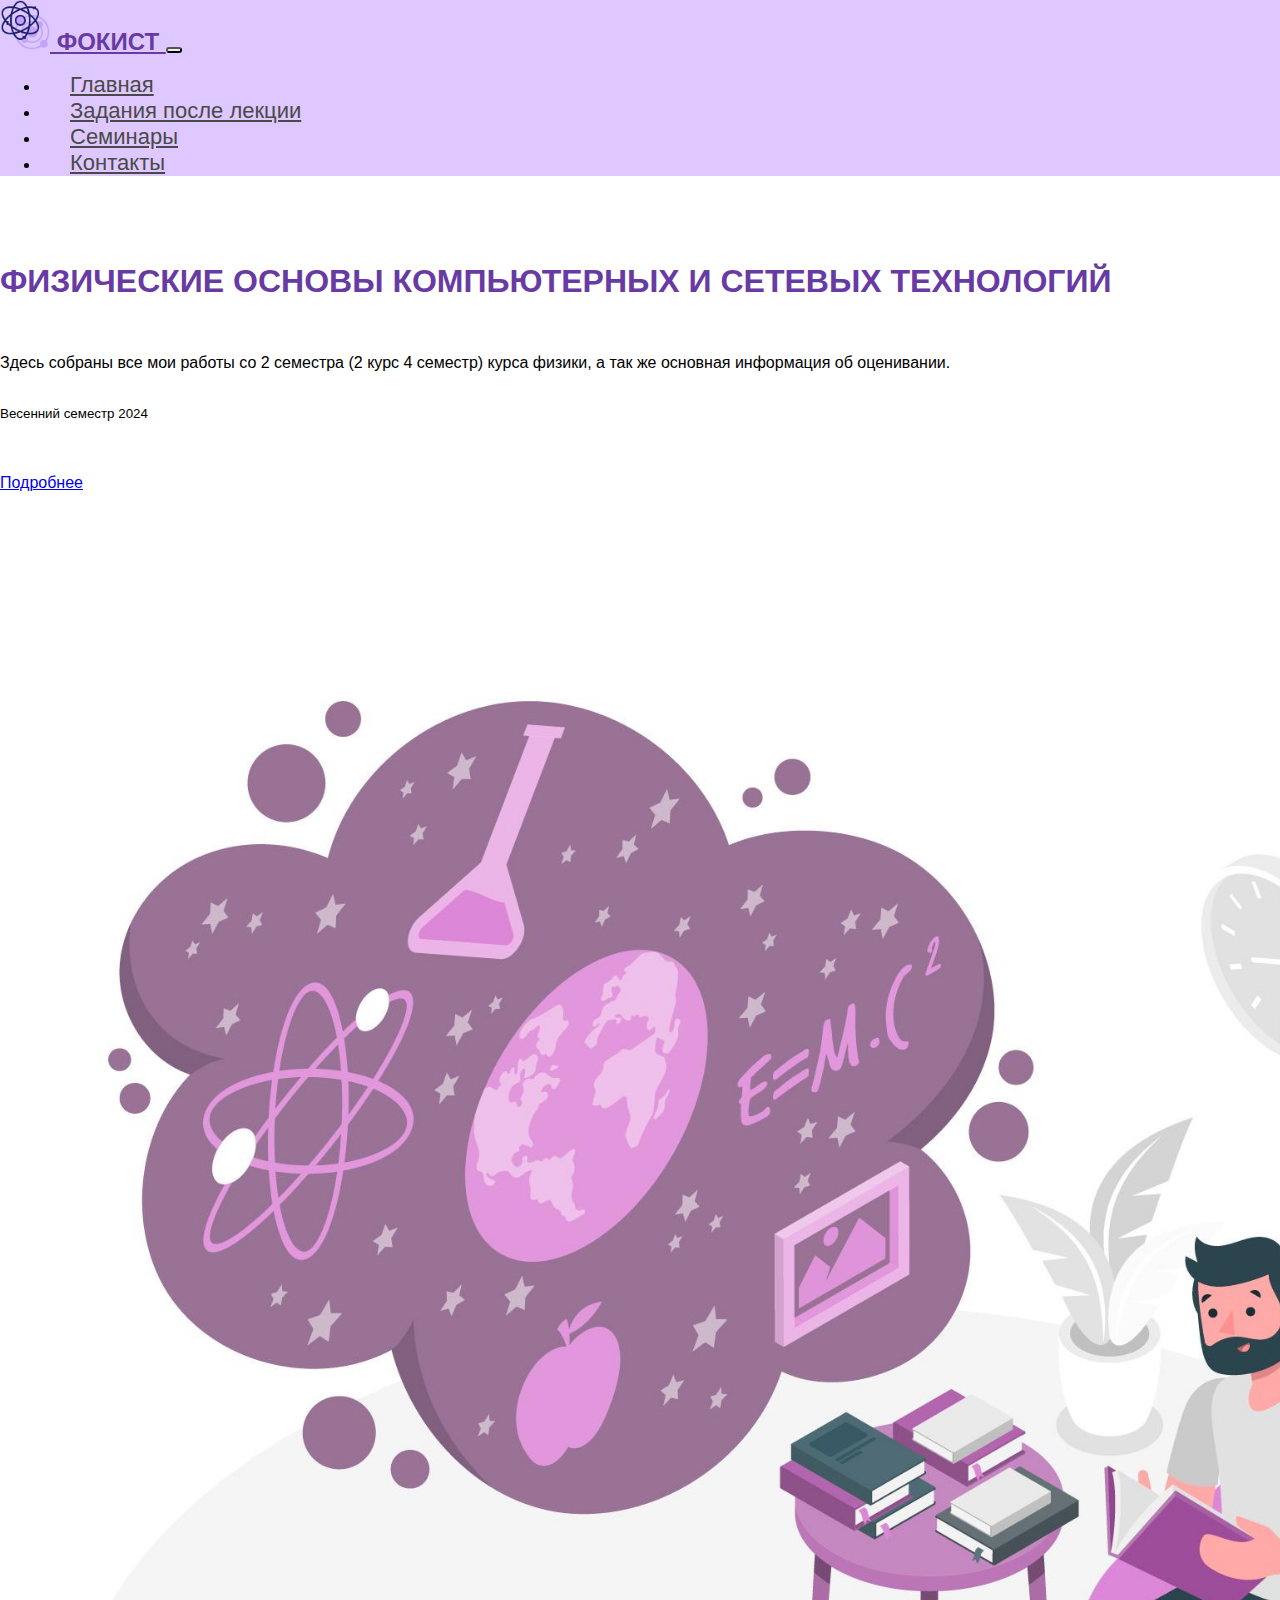
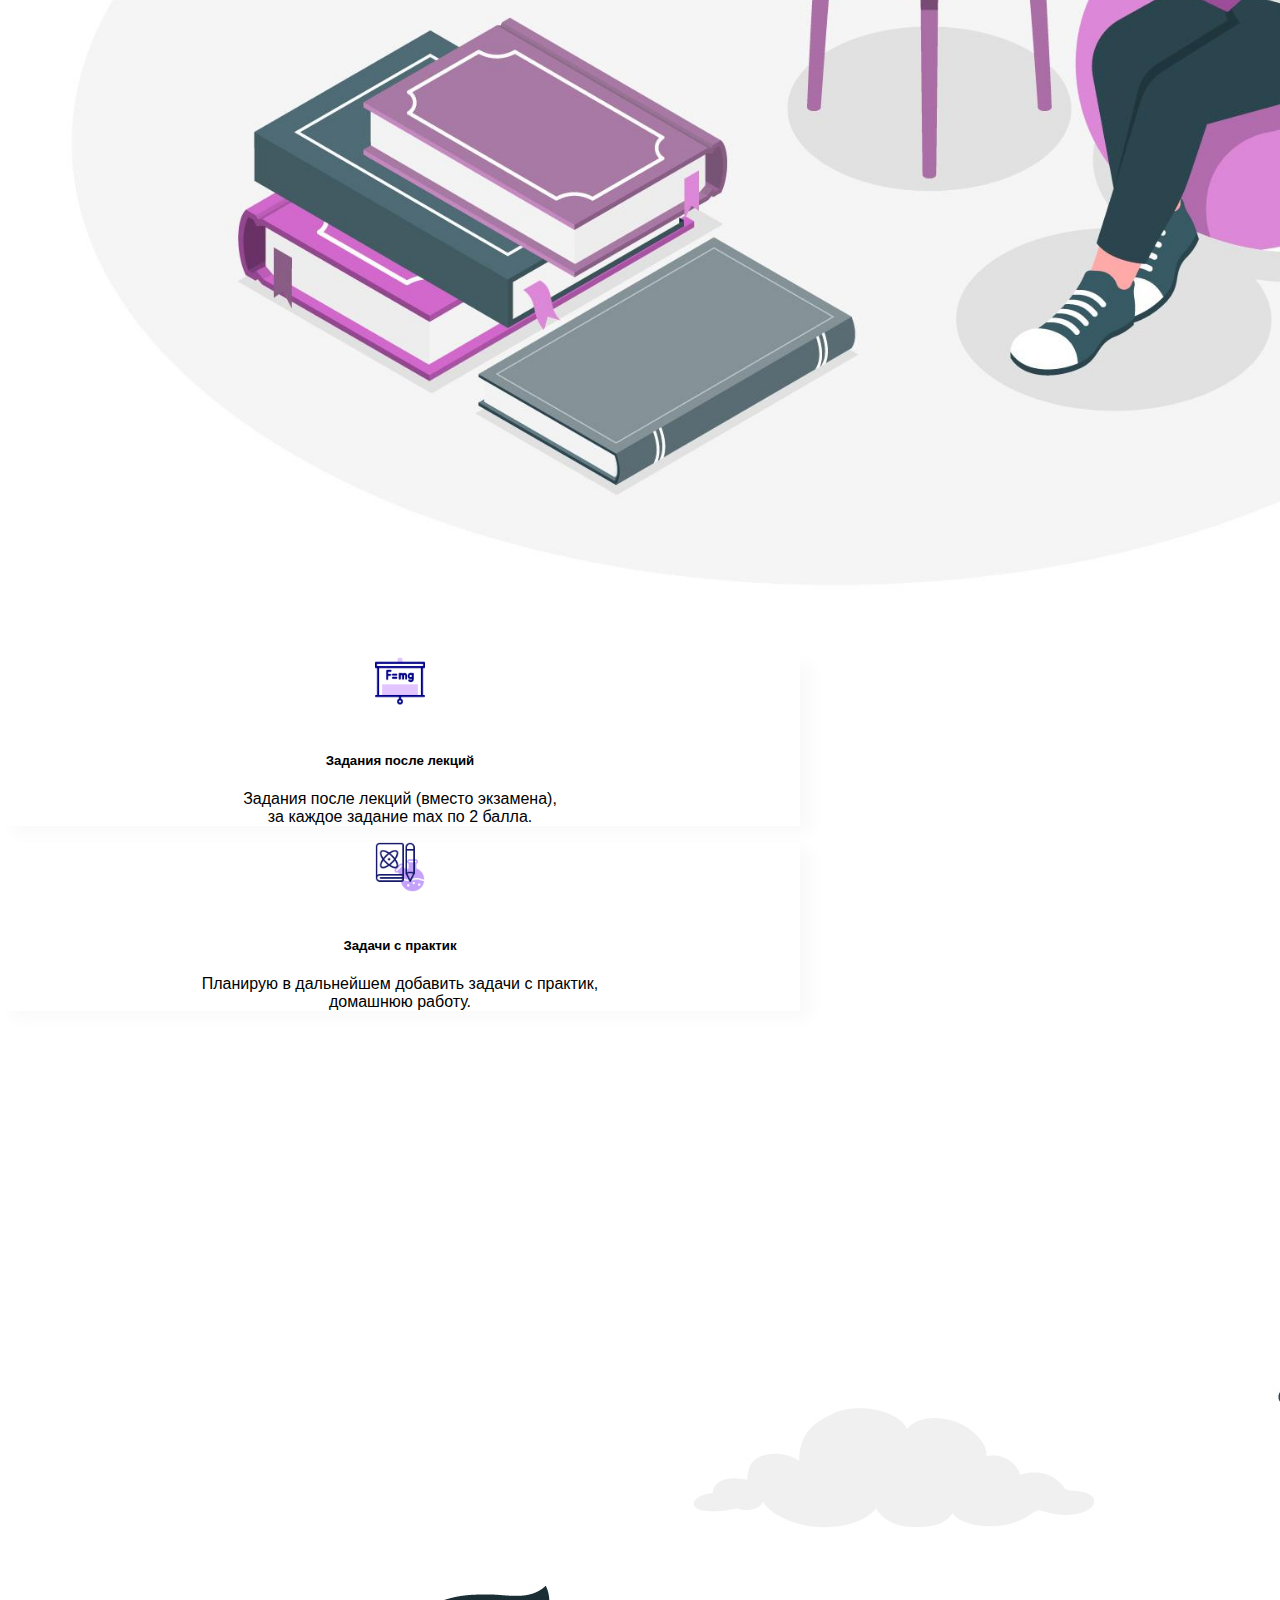
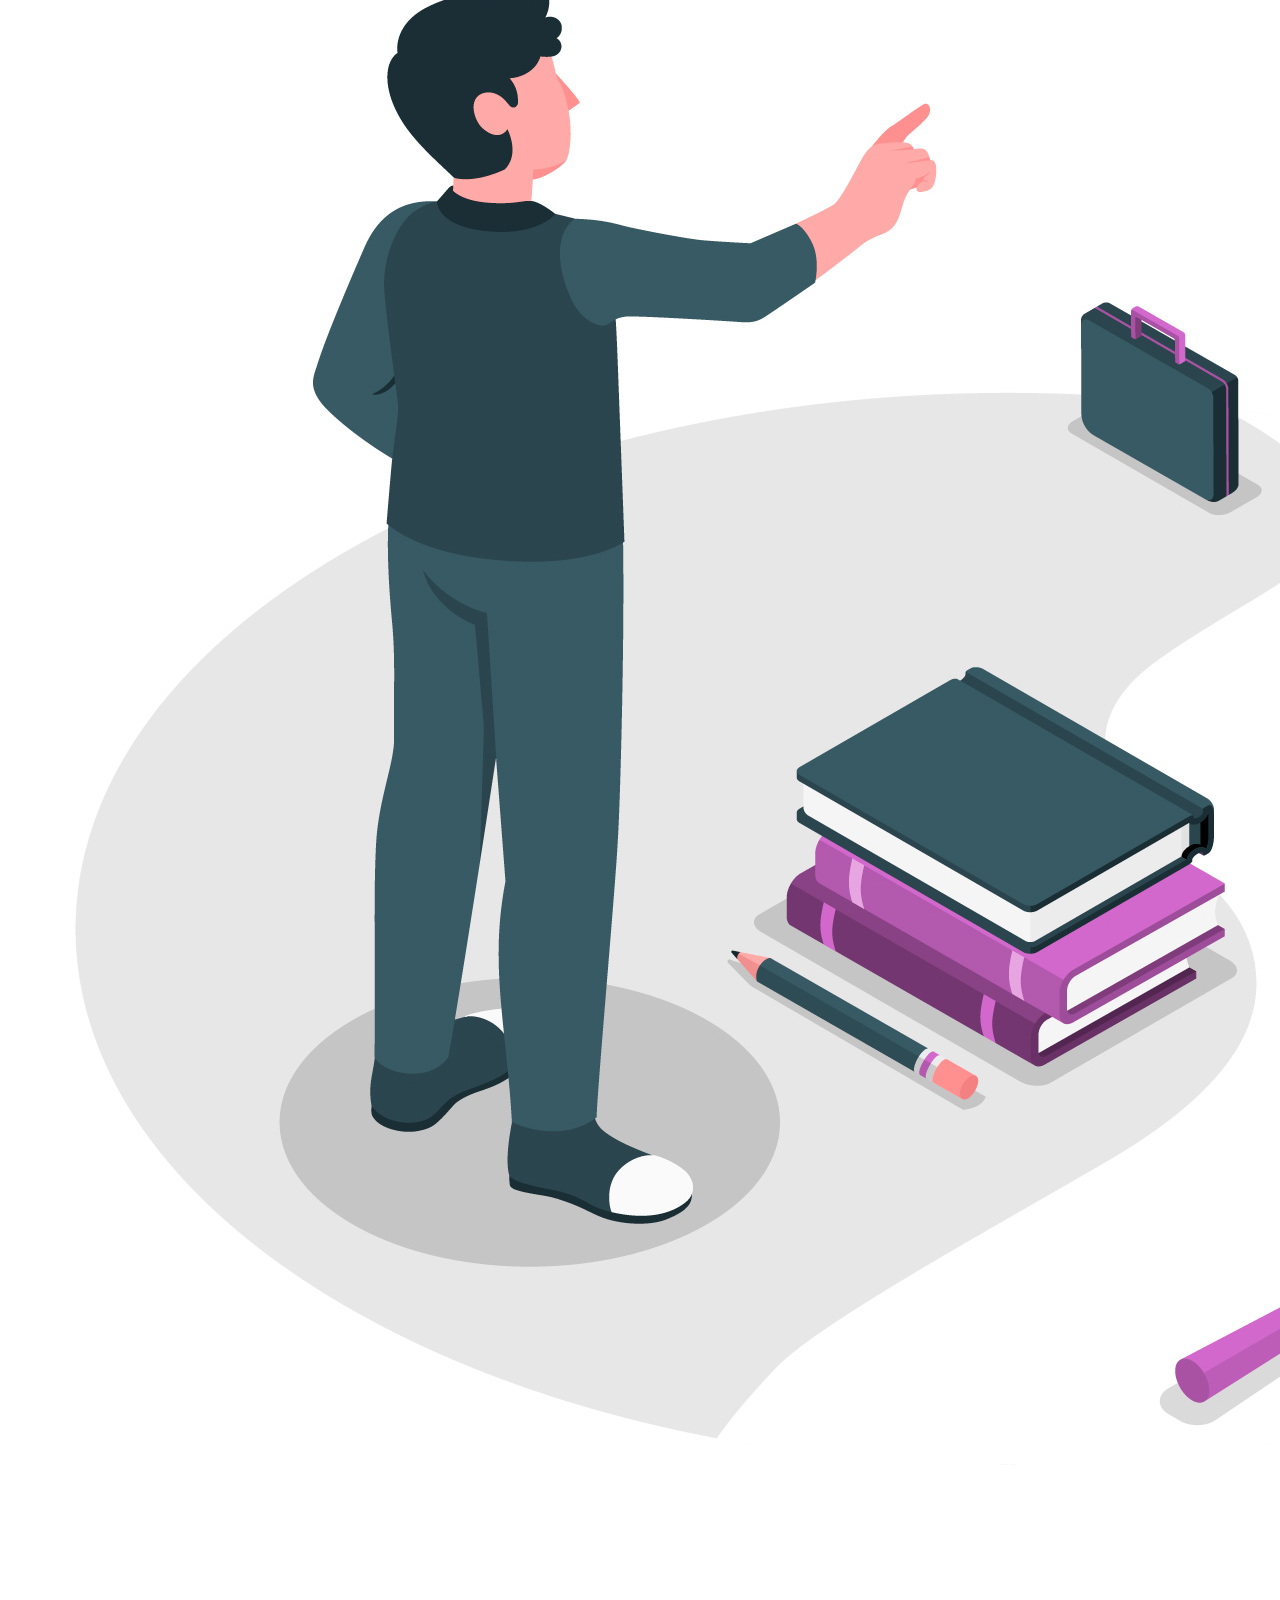
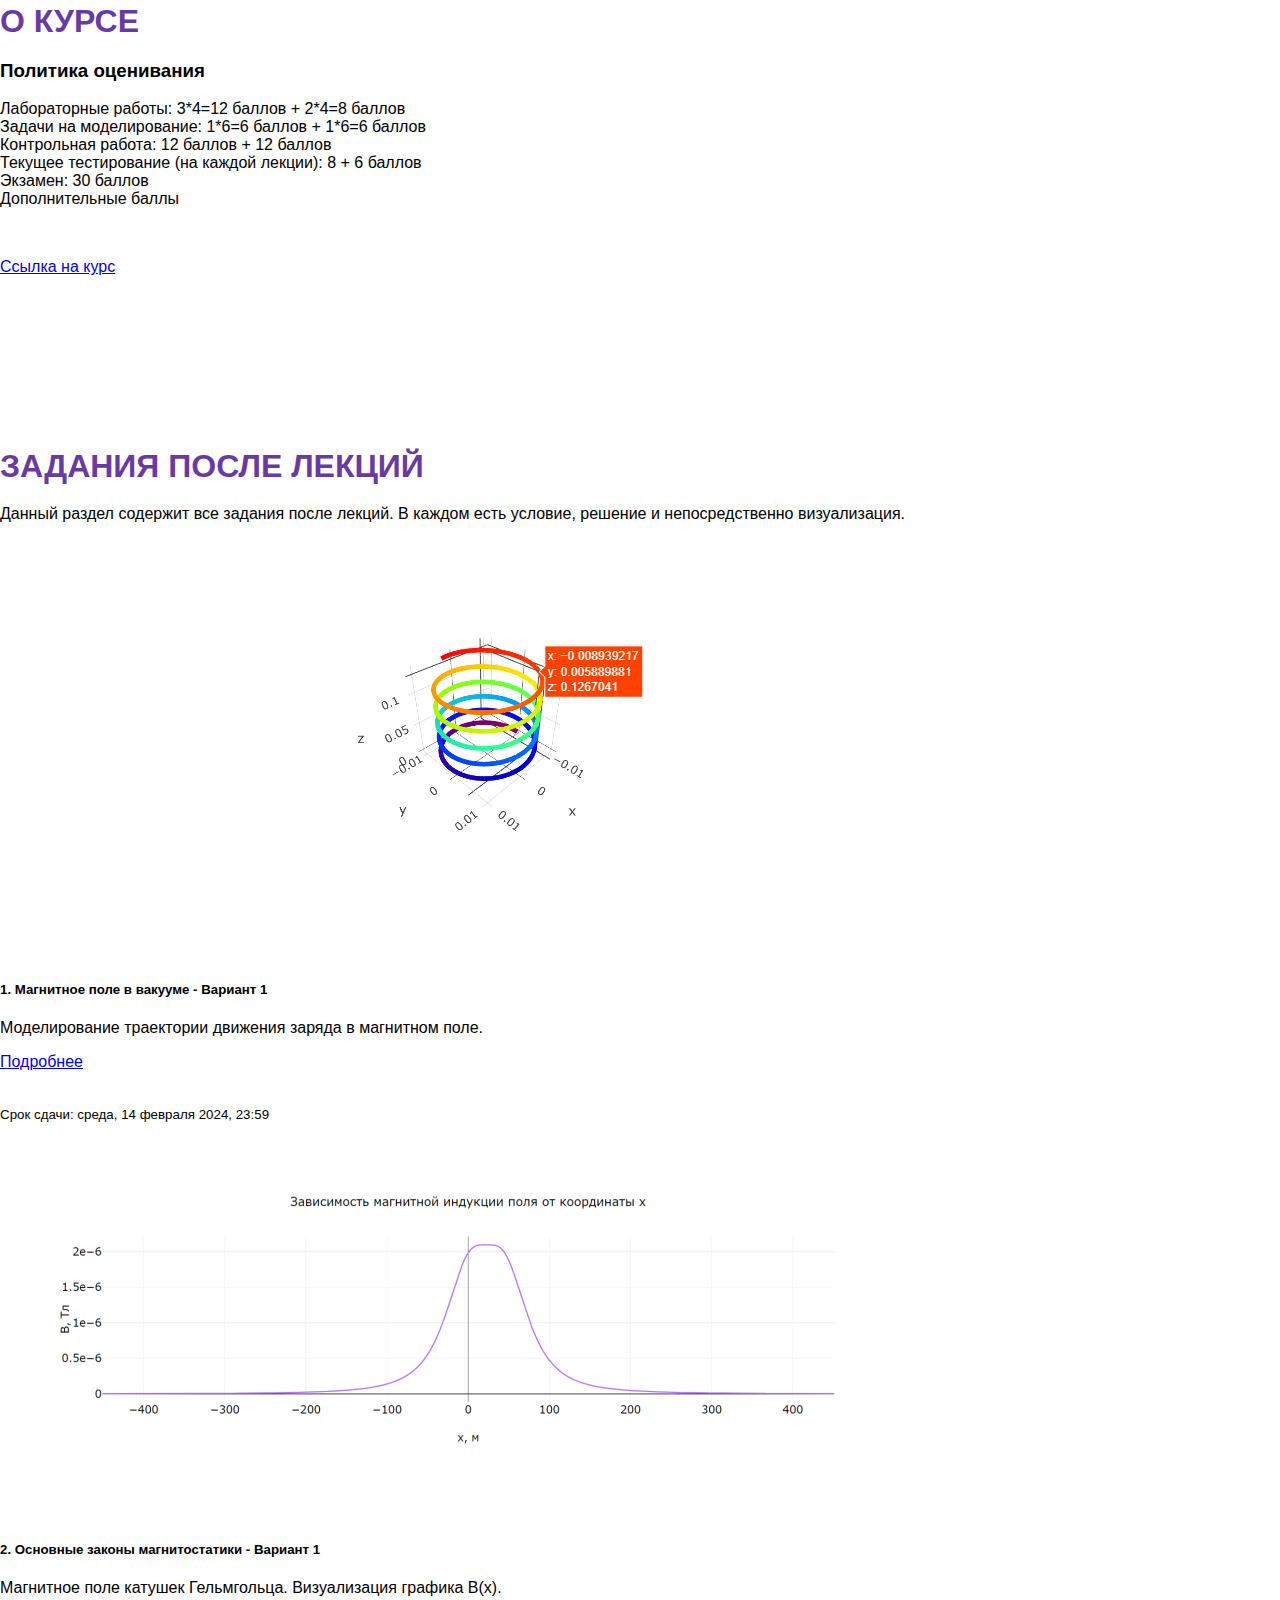
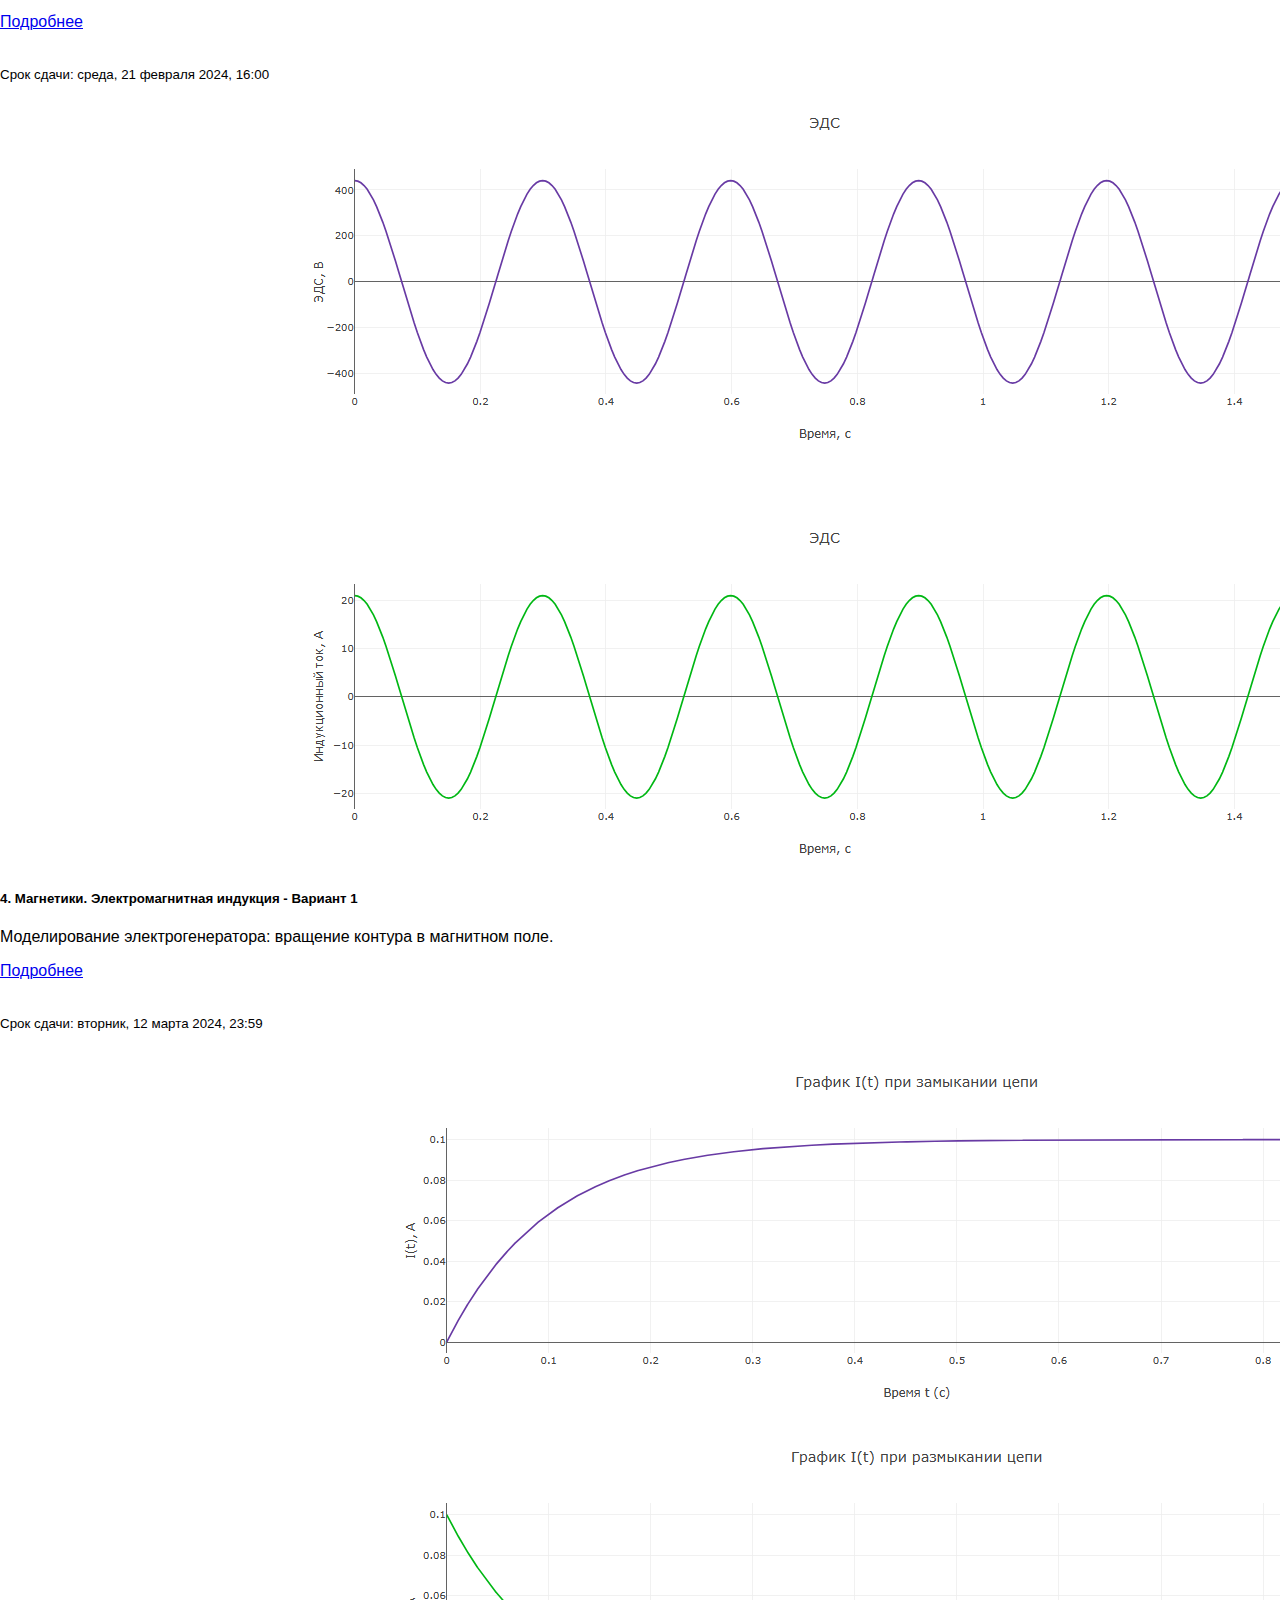
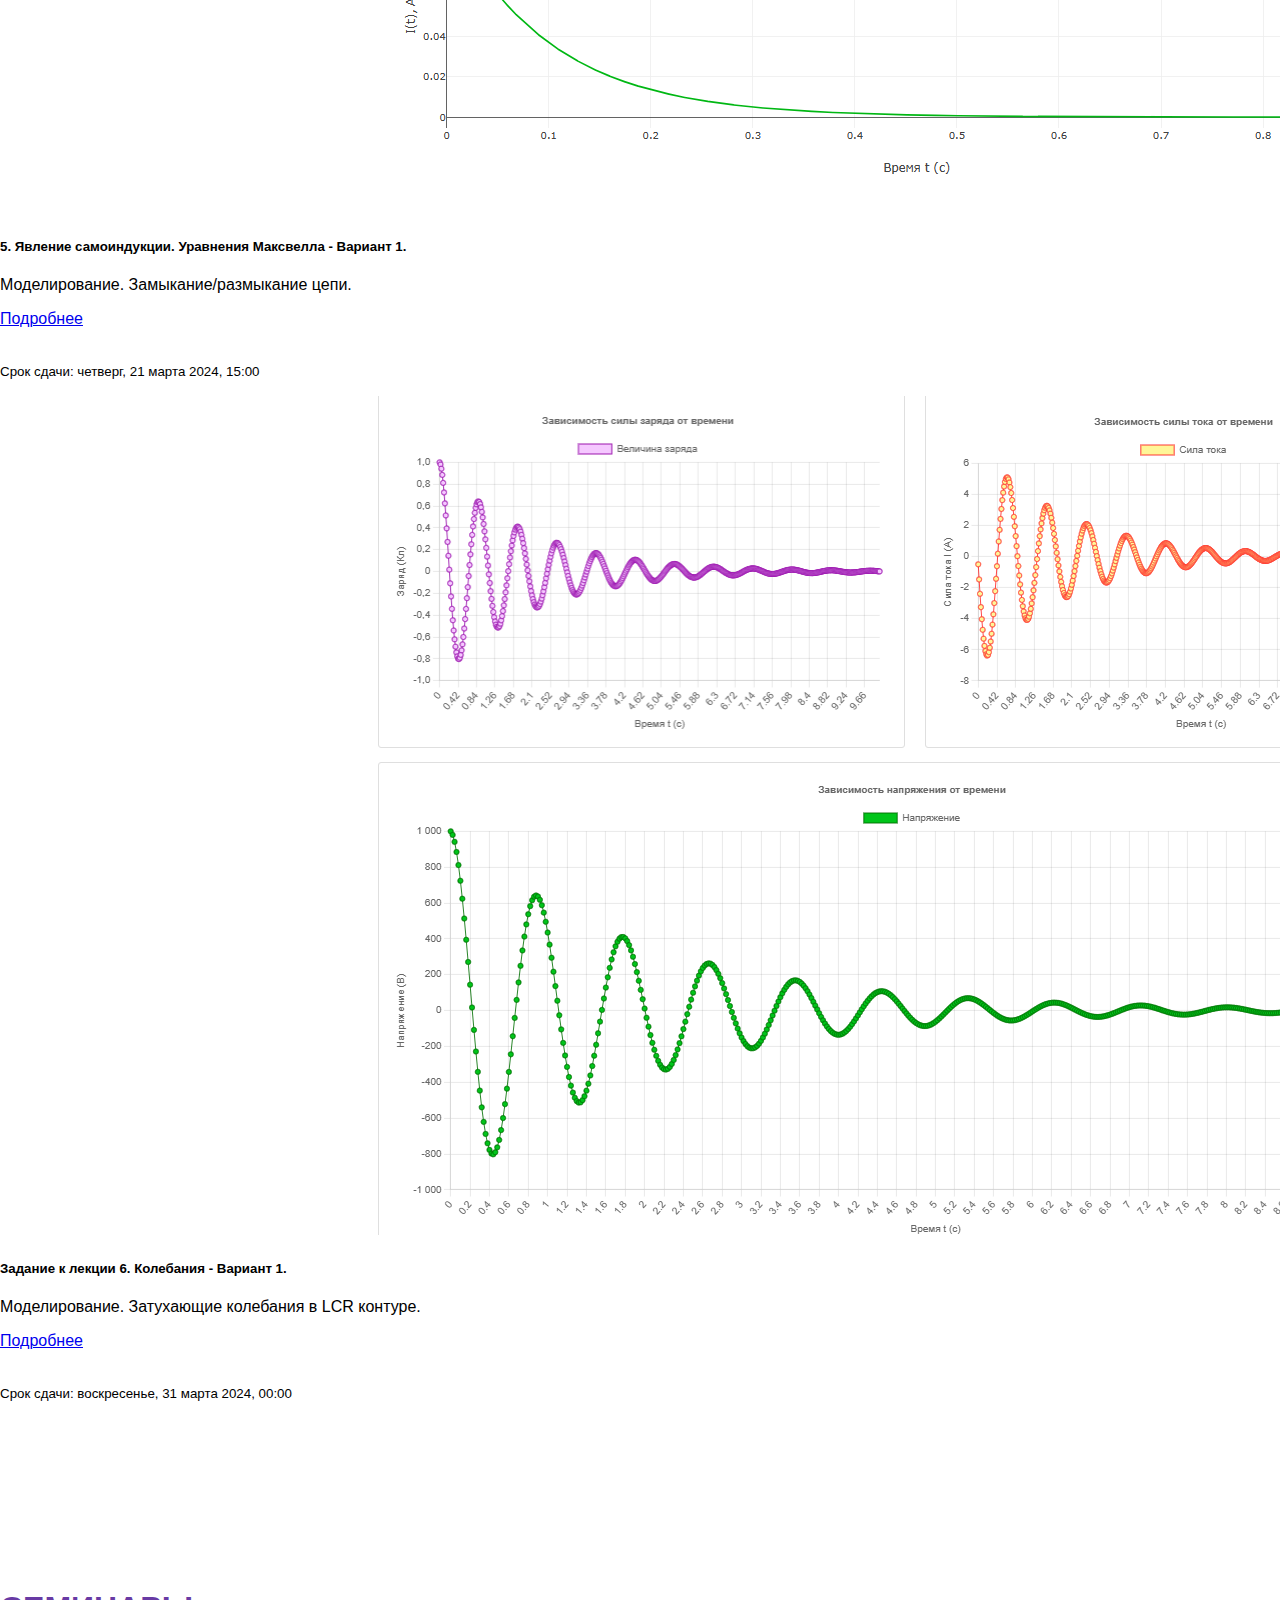
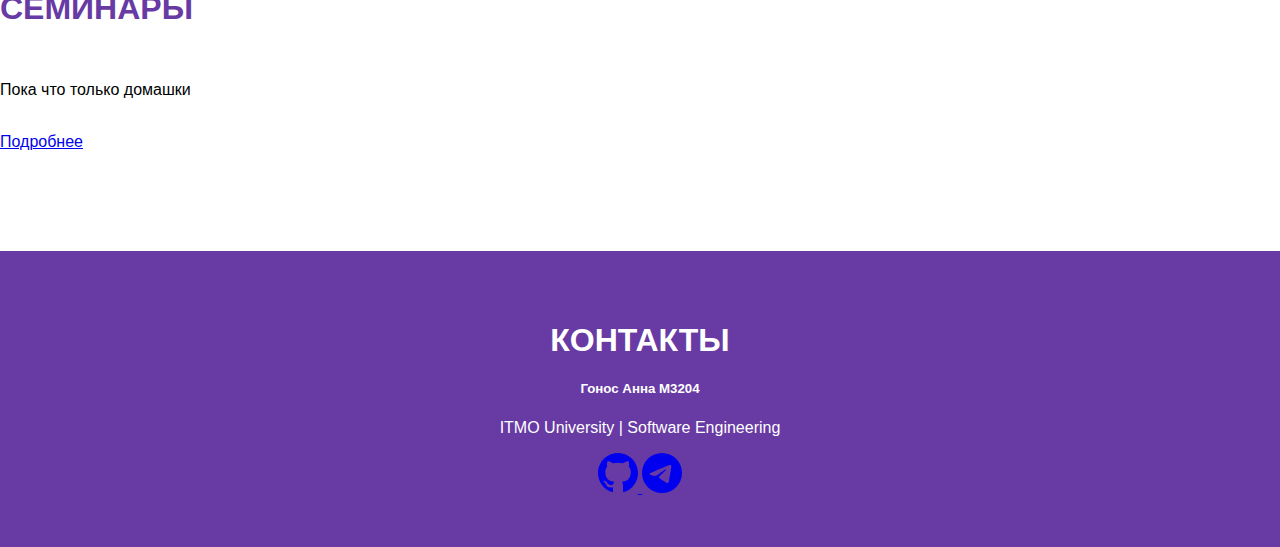
<file: index.html>
<!doctype html>
<html lang="ru">
<head>
    <meta charset="utf-8">
    <title>Physics Course</title>
    <!-- CSS only -->
    <link rel="stylesheet" href="https://stackpath.bootstrapcdn.com/bootstrap/5.0.0-alpha1/css/bootstrap.min.css" integrity="sha384-r4NyP46KrjDleawBgD5tp8Y7UzmLA05oM1iAEQ17CSuDqnUK2+k9luXQOfXJCJ4I" crossorigin="anonymous">
    <link rel="stylesheet" href="styles.css">

    <link rel="icon" href="images/atom_3767686.png">

    <!-- JavaScript and dependencies -->
    <script src="https://cdn.jsdelivr.net/npm/popper.js@1.16.0/dist/umd/popper.min.js" integrity="sha384-Q6E9RHvbIyZFJoft+2mJbHaEWldlvI9IOYy5n3zV9zzTtmI3UksdQRVvoxMfooAo" crossorigin="anonymous"></script>
    <script src="https://stackpath.bootstrapcdn.com/bootstrap/5.0.0-alpha1/js/bootstrap.min.js" integrity="sha384-oesi62hOLfzrys4LxRF63OJCXdXDipiYWBnvTl9Y9/TRlw5xlKIEHpNyvvDShgf/" crossorigin="anonymous"></script>
</head>
<body>

<!-- Navbar -->
<nav class="py-3 navbar navbar-expand-lg fixed-top auto-hiding-navbar">
    <div class="container">
        <a class="navbar-brand" href="#">
        <img class="logo" src="images/atom_3767686.png" /> ФОКиСТ
        </a>
        <button class="navbar-toggler" type="button" data-toggle="collapse" data-target="#navbarSupportedContent" aria-controls="navbarSupportedContent" aria-expanded="false" aria-label="Toggle navigation">
            <span class="navbar-toggler-icon"></span>
        </button>
        <div class="collapse navbar-collapse" id="navbarSupportedContent">
            <ul class="navbar-nav ml-auto">
                <li class="nav-item">
                    <a class="nav-link active" aria-current="page" href="#hero">Главная</a>
                </li>
                <li class="nav-item">
                    <a class="nav-link" href="#projects">Задания после лекции</a>
                </li>
                <li class="nav-item">
                    <a class="nav-link" href="#">Семинары</a>
                </li>
                <li class="nav-item">
                    <a class="nav-link" href="#contact">Контакты</a>
                </li>
            </ul>
        </div>
    </div>
</nav>
<!-- End Navbar -->

<section id="hero">
    <div class="container">
        <div class="row">
            <div class="col">
                <h1>Физические основы компьютерных и сетевых технологий</h1><br>
                <p>Здесь собраны все мои работы со 2 семестра (2 курс 4 семестр) курса физики, а так же основная информация об оценивании.</p>
                <p class="card-text"><small class="text-muted">Весенний семестр 2024</small></p>
                <br><br>

                <a href="#about-us" class="btn btn-dark btn-large rounded-pill">Подробнее</a>
            </div>
            <div class="col img-col">
                <img src="images/home_img.jpg" class="img-fluid" alt="Physics home page">
            </div>
        </div>

        <div class="row cards justify-content-center">

            <div class="col-md-5 d-flex justify-content-center">
                <div class="card" style="width: 50rem;">
                    <div class="card-body">
                        <img src="images/modeling.png" class="icon" alt="Service One"/>
                        <h5 class="card-title">Задания после лекций</h5>
                        <p class="card-text">Задания после лекций (вместо экзамена), <br> за каждое задание max по 2 балла.</p>
                    </div>
                </div>
            </div>

            <div class="col-md-5 d-flex justify-content-center">
                <div class="card" style="width: 50rem;">
                    <div class="card-body">
                        <img src="images/homework_img.png" class="icon" alt="Service Two"/>
                        <h5 class="card-title">Задачи с практик</h5>
                        <p class="card-text">Планирую в дальнейшем добавить задачи с практик, <br> домашнюю работу.</p>
                    </div>
                </div>
            </div>

        </div>
    </div>
</section>

<!-- About us section -->
<section id="about-us" style="margin-top: 50px;">
    <div class="container">
        <div class="row align-items-center">
            <div class="col">
                <img src="images/home-about_img.jpg" class="img-fluid" alt="About Us">
            </div>
            <div class="col text-col">
                <h1>О курсе</h1>

                <h3>Политика оценивания</h3>

                <p> Лабораторные работы: 3*4=12 баллов + 2*4=8 баллов <br>
                    Задачи на моделирование: 1*6=6 баллов + 1*6=6 баллов <br>
                    Контрольная работа: 12 баллов + 12 баллов <br>
                    Текущее тестирование (на каждой лекции): 8 + 6 баллов <br>
                    Экзамен: 30 баллов<br>
                    Дополнительные баллы

                </p><br>
                <p></p>
                <a href="https://study.physics.itmo.ru/course/view.php?id=270" target="_blank" class="btn btn-dark btn-large rounded-pill">Ссылка на курс</a>
            </div>
        </div>
    </div>
</section>
<!-- End About us section -->

<!-- Projects section -->
<section id="projects" style="margin-top: 50px;">
    <div class="container">
        <div class="row align-items-center projects">
            <div class="col">
                <h1>Задания после лекций</h1>
                <p>Данный раздел содержит все задания после лекций. В каждом есть условие, решение и непосредственно визуализация.</p>
            </div>
        </div>

        <div class="row align-items-center">
            <div class="col">
                <div class="card mb-3">
                    <a href="Tasks/Task1/Task1HTML.html">
                        <img src="images/cardlab1_img.png" class="card-img-top" alt="..." >
                    </a>
                    <div class="card-body">
                        <h5 class="card-title">1. Магнитное поле в вакууме - Вариант 1</h5>
                        <p class="card-text">Моделирование траектории движения заряда в магнитном поле.</p>

                        <a href="Tasks/Task1/Task1HTML.html" class="btn btn-dark btn-large rounded-pill">Подробнее</a>
                        <br><br>
                        <p class="card-text"><small class="text-muted">Срок сдачи: среда, 14 февраля 2024, 23:59</small></p>
                    </div>
                </div>
            </div>

            <div class="col">
                <div class="card mb-3">
                    <a href="Tasks/Task2/Task2HTML.html">
                        <img src="images/cardlab2_img.png" class="card-img-top" alt="..." >
                    </a>
                    <div class="card-body">
                        <h5 class="card-title">2. Основные законы магнитостатики - Вариант 1</h5>
                        <p class="card-text">Магнитное поле катушек Гельмгольца. Визуализация графика B(x).</p>

                        <a href="Tasks/Task2/Task2HTML.html" class="btn btn-dark btn-large rounded-pill">Подробнее</a>
                        <br><br>

                        <p class="card-text"><small class="text-muted">Срок сдачи: среда, 21 февраля 2024, 16:00</small></p>
                    </div>
                </div>
            </div>
        </div>

        <div class="row align-items-center">
            <div class="col">
                <div class="card mb-3">
                    <img src="images/cardlab4_img.png" class="card-img-top" alt="...">
                    <div class="card-body">
                        <h5 class="card-title">4.  Магнетики. Электромагнитная индукция - Вариант 1</h5>
                        <p class="card-text">Моделирование электрогенератора: вращение контура в магнитном поле. </p>

                        <a href="Tasks/Task4/Task4HTML.html" class="btn btn-dark btn-large rounded-pill">Подробнее</a>
                        <br><br>

                        <p class="card-text"><small class="text-muted">Срок сдачи: вторник, 12 марта 2024, 23:59</small></p>
                    </div>
                </div>
            </div>
        </div>

        <div class="row align-items-center">
            <div class="col">
                <div class="card mb-3">
                    <img src="images/cardlab5_img.png" class="card-img-top" alt="...">
                    <div class="card-body">
                        <h5 class="card-title">5. Явление самоиндукции. Уравнения Максвелла - Вариант 1.</h5>
                        <p class="card-text">Моделирование. Замыкание/размыкание цепи.</p>

                        <a href="Tasks/Task5/Task5HTML.html" class="btn btn-dark btn-large rounded-pill">Подробнее</a>
                        <br><br>

                        <p class="card-text"><small class="text-muted">Срок сдачи: четверг, 21 марта 2024, 15:00</small></p>
                    </div>
                </div>
            </div>

            <div class="col">
                <div class="card mb-3">
                    <img src="images/cardlab6_img.png" class="card-img-top" alt="...">
                    <div class="card-body">
                        <h5 class="card-title">Задание к лекции 6. Колебания - Вариант 1.</h5>
                        <p class="card-text">Моделирование. Затухающие колебания в LCR контуре. </p>

                        <a href="Tasks/Task6/Task6HTML.html" class="btn btn-dark btn-large rounded-pill">Подробнее</a>
                        <br><br>

                        <p class="card-text"><small class="text-muted">Срок сдачи: воскресенье, 31 марта 2024, 00:00</small></p>
                    </div>

                </div>
            </div>

        </div>
    </div>
</section>

<!-- End Projects section -->

<section id="seminar" style="margin-top: 50px;">
    <div class="container">


        <div class="col text-col">
                <h1>Семинары</h1><br>


                <p> Пока что только домашки</p> <br>
                <a href="Homework/HomeworkHTML.html" class="btn btn-dark btn-large rounded-pill">Подробнее</a>
            </div>
    </div>
</section>

<!-- Contact section -->

<section id="contact" style="margin-top: 50px;">
    <div class="container">
        <div class="row align-items-center">
            <div class="col">
                <h1>Контакты</h1>
                <h5>Гонос Анна M3204</h5>
                <p>ITMO University  |  Software Engineering</p>

            </div>
        </div>
    </div>

    <a href="https://github.com/AnnaGonos/IS-PhysicsModeling-4sem" target="_blank" class="mr-3">
        <svg xmlns="http://www.w3.org/2000/svg" width="40" height="40" fill="currentColor" class="bi bi-github text-white" viewBox="0 0 16 16" >
            <path d="M8 0C3.58 0 0 3.58 0 8c0 3.54 2.29 6.53 5.47 7.59.4.07.55-.17.55-.38 0-.19-.01-.82-.01-1.49-2.01.37-2.53-.49-2.69-.94-.09-.23-.48-.94-.82-1.13-.28-.15-.68-.52-.01-.53.63-.01 1.08.58 1.23.82.72 1.21 1.87.87 2.33.66.07-.52.28-.87.51-1.07-1.78-.2-3.64-.89-3.64-3.95 0-.87.31-1.59.82-2.15-.08-.2-.36-1.02.08-2.12 0 0 .67-.21 2.2.82.64-.18 1.32-.27 2-.27s1.36.09 2 .27c1.53-1.04 2.2-.82 2.2-.82.44 1.1.16 1.92.08 2.12.51.56.82 1.27.82 2.15 0 3.07-1.87 3.75-3.65 3.95.29.25.54.73.54 1.48 0 1.07-.01 1.93-.01 2.2 0 .21.15.46.55.38A8.01 8.01 0 0 0 16 8c0-4.42-3.58-8-8-8"/>
        </svg>
    </a>

    <a href="https://t.me/gonosanna" target="_blank" class="mr-3">
        <svg xmlns="http://www.w3.org/2000/svg" width="40" height="40" fill="currentColor" class="bi bi-telegram text-white" viewBox="0 0 16 16">
            <path d="M16 8A8 8 0 1 1 0 8a8 8 0 0 1 16 0M8.287 5.906q-1.168.486-4.666 2.01-.567.225-.595.442c-.03.243.275.339.69.47l.175.055c.408.133.958.288 1.243.294q.39.01.868-.32 3.269-2.206 3.374-2.23c.05-.012.12-.026.166.016s.042.12.037.141c-.03.129-1.227 1.241-1.846 1.817-.193.18-.33.307-.358.336a8 8 0 0 1-.188.186c-.38.366-.664.64.015 1.088.327.216.589.393.85.571.284.194.568.387.936.629q.14.092.27.187c.331.236.63.448.997.414.214-.02.435-.22.547-.82.265-1.417.786-4.486.906-5.751a1.4 1.4 0 0 0-.013-.315.34.34 0 0 0-.114-.217.53.53 0 0 0-.31-.093c-.3.005-.763.166-2.984 1.09"/>
        </svg>
    </a>

</section>
<!-- End Contact section -->


</body>
</html>
</file>
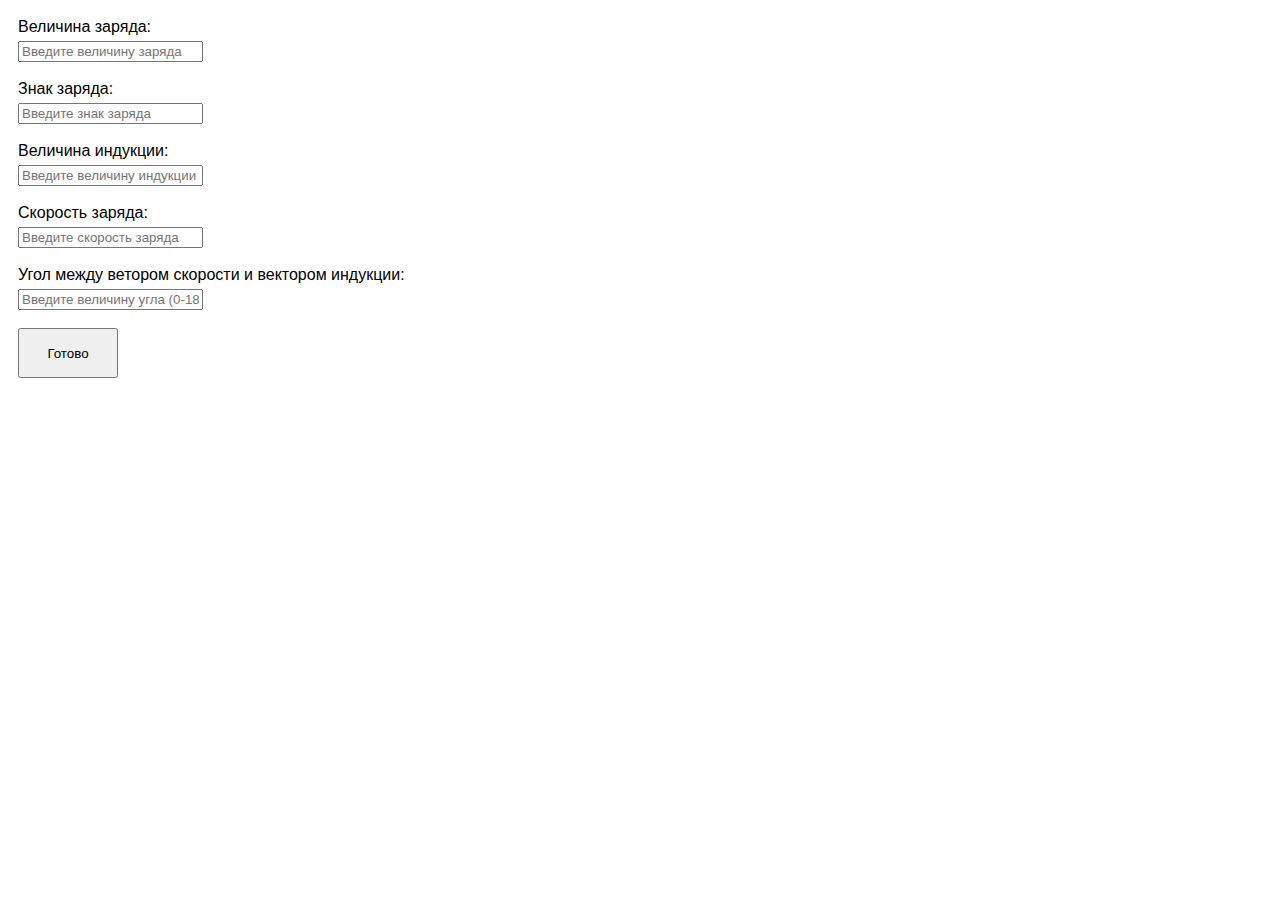
<file: Lorentz/LorentzForce/LorentzForce.html>
<!DOCTYPE html>
<html lang="en" xmlns="http://www.w3.org/1999/html">
<head>
    <meta charset="UTF-8">
    <script src="../../library/plotly.min.js"></script>
    <style>
        body {
            font-family: Arial, sans-serif;
            padding: 10px;
        }
        label {
            display: block;
            margin-bottom: 5px;
            font-size: 16px;
        }
        input[type="number"] {
            width: 250px;
            padding: 10px;
            box-sizing: border-box;
            border-radius: 2px;
            border: 2px solid #ccc;
            font-size: 12px;
            color: #343a40;
            background-color: #f8f9fa;
        }
        input[type="submit"] {
            width: 100px;
            height: 50px;
        }

    </style>
</head>

<body>
<form id = "main-form" onsubmit="return MyFunction(this)" method ="post">
    <!--вход.данные: величина и знак заряда, величина магнитной индукции, скорость, угол между ветором скорости и вектором индукции-->
    <!--F_л=q_0*B*V*sin(alpha)-->
    <label>Величина заряда:</label>
    <input  id="AmountCharge" placeholder="Введите величину заряда" style="color: #343a40;">
    <br><br>

    <label>Знак заряда:</label>
    <input id="ChargeSign" placeholder="Введите знак заряда" style="color: #343a40;">
    <br><br>

    <label>Величина индукции:</label>
    <input id="Induction" placeholder="Введите величину индукции" style="color: #343a40;">
    <br><br>

    <label>Скорость заряда:</label>
    <input id="SpeedCharge" placeholder="Введите скорость заряда" style="color: #343a40;">
    <br><br>

    <label>Угол между ветором скорости и вектором индукции:</label>
    <input id="AngleBetween" placeholder="Введите величину угла (0-180)" style="color: #343a40;">
    <br><br>


    <input type="submit" name="submit" value="Готово">
</form>


<div id="myDiv"></div>
<script src="LorentzForce.js"></script>
</body>

</html>
</file>
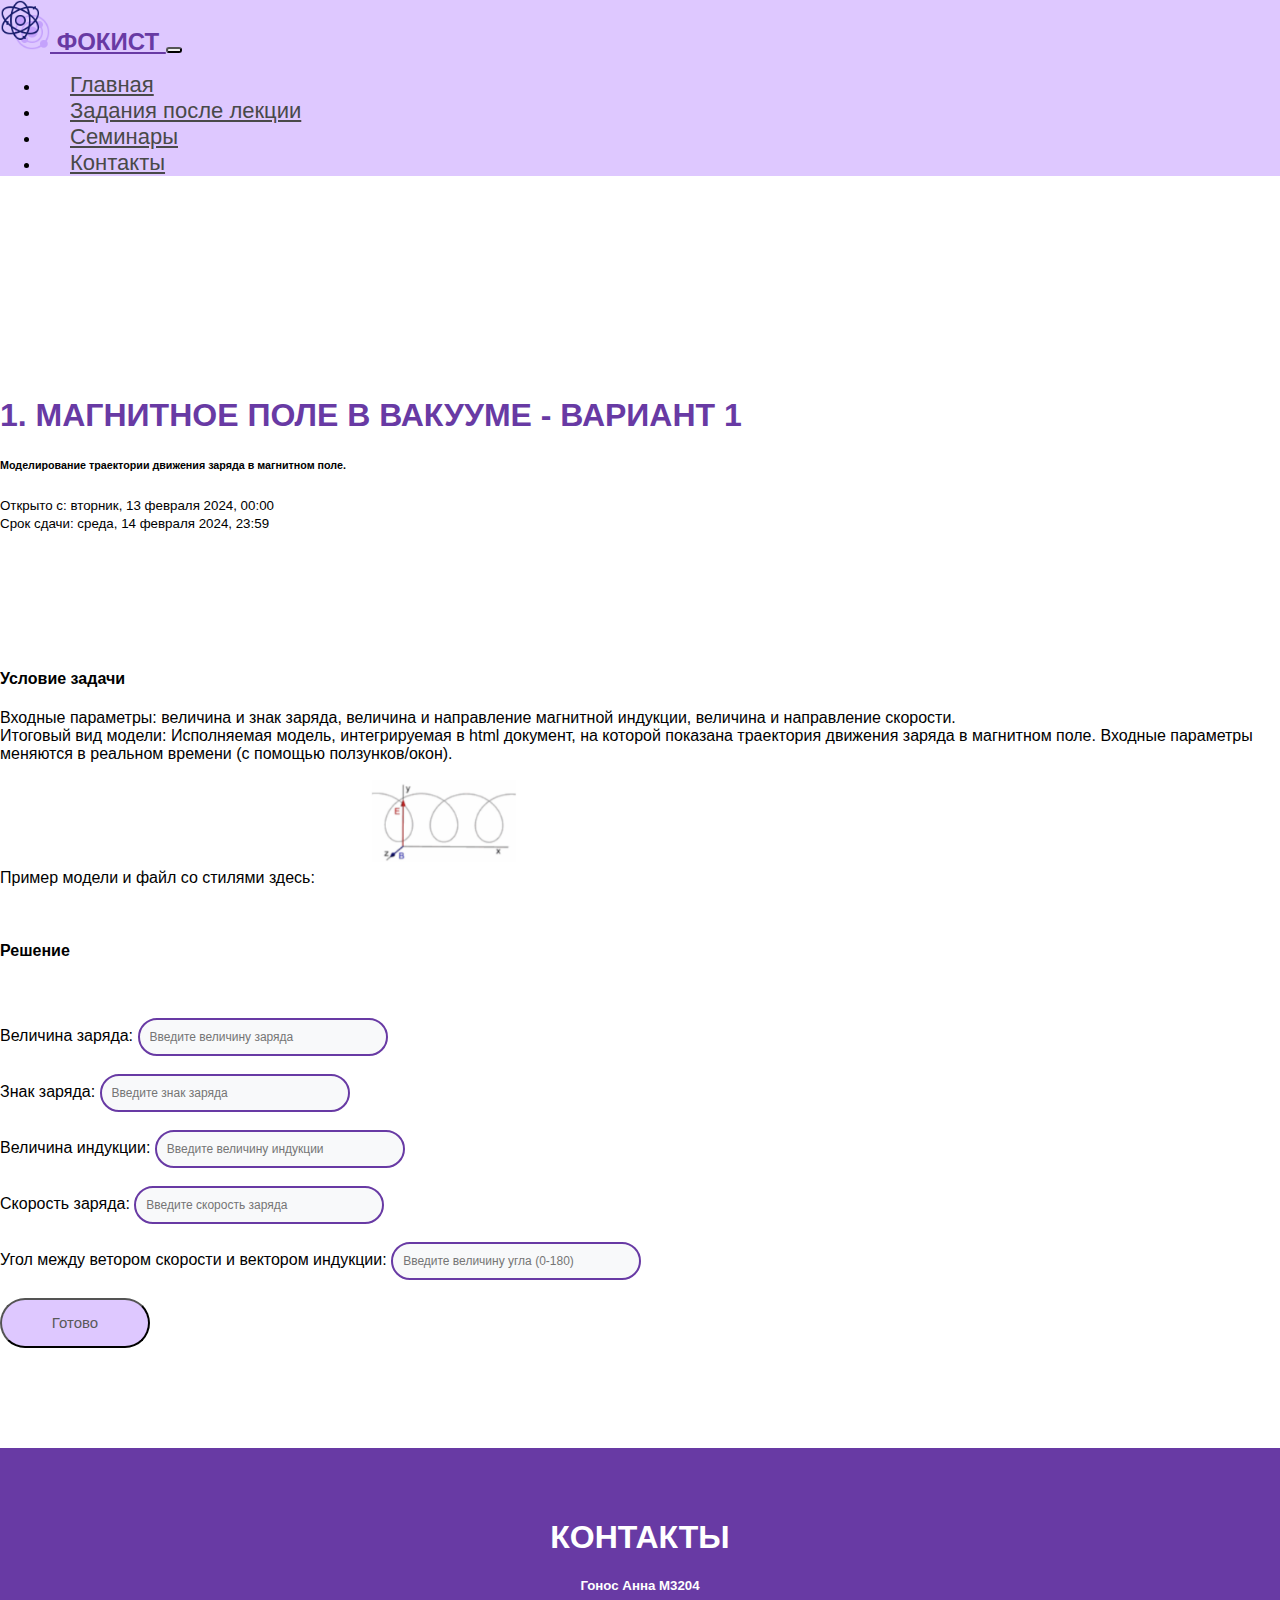
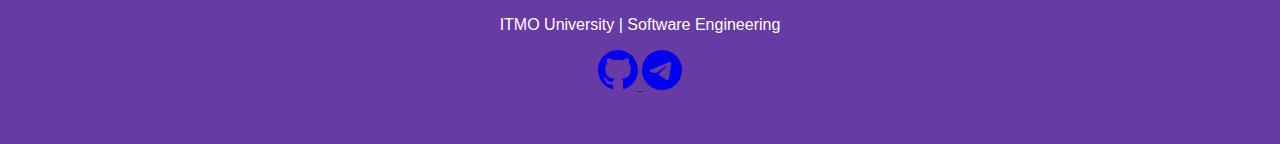
<file: Tasks/Task1/Task1HTML.html>
<!doctype html>
<html lang="ru">
<head>
    <meta charset="utf-8">
    <title>Physics Course</title>
    <script src="../../library/plotly.min.js" ></script>
    <!-- CSS only -->
    <link rel="stylesheet" href="https://stackpath.bootstrapcdn.com/bootstrap/5.0.0-alpha1/css/bootstrap.min.css" integrity="sha384-r4NyP46KrjDleawBgD5tp8Y7UzmLA05oM1iAEQ17CSuDqnUK2+k9luXQOfXJCJ4I" crossorigin="anonymous">
    <link rel="stylesheet" href="../../styles.css">
    <link rel="icon" href="../../images/atom_3767686.png">
    <!-- JavaScript and dependencies -->
    <script src="https://cdn.jsdelivr.net/npm/popper.js@1.16.0/dist/umd/popper.min.js" integrity="sha384-Q6E9RHvbIyZFJoft+2mJbHaEWldlvI9IOYy5n3zV9zzTtmI3UksdQRVvoxMfooAo" crossorigin="anonymous"></script>
    <script src="https://stackpath.bootstrapcdn.com/bootstrap/5.0.0-alpha1/js/bootstrap.min.js" integrity="sha384-oesi62hOLfzrys4LxRF63OJCXdXDipiYWBnvTl9Y9/TRlw5xlKIEHpNyvvDShgf/" crossorigin="anonymous"></script>
</head>
<body>

<!-- Navbar -->
<nav class="py-3 navbar navbar-expand-lg fixed-top auto-hiding-navbar">
    <div class="container">
        <a class="navbar-brand" href="#hero">
            <img class="logo" src="../../images/atom_3767686.png" /> ФОКиСТ
        </a>
        <button class="navbar-toggler" type="button" data-toggle="collapse" data-target="#navbarSupportedContent" aria-controls="navbarSupportedContent" aria-expanded="false" aria-label="Toggle navigation">
            <span class="navbar-toggler-icon"></span>
        </button>
        <div class="collapse navbar-collapse" id="navbarSupportedContent">
            <ul class="navbar-nav ml-auto">
                <li class="nav-item"><a class="nav-link active" href="../../index.html">Главная</a></li>
                <li class="nav-item"><a class="nav-link" href="../../index.html#projects">Задания после лекции</a></li>
                <li class="nav-item"><a class="nav-link" href="#">Семинары</a></li>
                <li class="nav-item"><a class="nav-link" href="#contact">Контакты</a></li>
            </ul>
        </div>
    </div>
</nav>
<!-- End Navbar -->



<!-- Hero section -->
<section id="hero1" style="margin-top: 150px;">
    <div class="container">
        <div class="row">
            <div class="col">
                <h1>1. Магнитное поле в вакууме - Вариант 1</h1>
                <h6>Моделирование траектории движения заряда в магнитном поле.</h6>

                <p class="card-text"><small class="text-muted">Открыто с: вторник, 13 февраля 2024, 00:00 <br>Срок сдачи: среда, 14 февраля 2024, 23:59</small></p>
            </div>
        </div>
    </div>
</section>
<!-- End Hero section -->

<!-- задание после лекции №1 section -->
<section id="projects1">
    <div class="container">
        <h4>Условие задачи</h4>
        <p><strong>Входные параметры:</strong> величина и знак заряда, величина и направление магнитной индукции,
            величина и направление скорости.<br>
            <strong>Итоговый вид модели:</strong> Исполняемая модель, интегрируемая в html документ, на которой
            показана траектория движения заряда в магнитном поле. Входные параметры меняются в
            реальном времени (с помощью ползунков/окон). <br>
            <strong>Пример модели и файл со стилями здесь:</strong>
        <img src="../../images/lab1primer_img.png" alt="..." style="width: 250px;">
        </p>
    </div> <br>

    <div class="container">
        <h4>Решение</h4><br><br>

        <form id = "main-form" onsubmit="return MyFunction(this)" method ="post">
            <!--вход.данные: величина и знак заряда, величина магнитной индукции, скорость, угол между ветором скорости и вектором индукции-->
            <!--F_л=q_0*B*V*sin(alpha)-->
            <label>Величина заряда:</label>
            <input type="number" id="AmountCharge" placeholder="Введите величину заряда" style="color: #343a40;">
            <br><br>

            <label>Знак заряда:</label>
            <input type="number" id="ChargeSign" placeholder="Введите знак заряда" style="color: #343a40;">
            <br><br>

            <label>Величина индукции:</label>
            <input type="number" id="Induction" placeholder="Введите величину индукции" style="color: #343a40;">
            <br><br>

            <label>Скорость заряда:</label>
            <input type="number" id="SpeedCharge" placeholder="Введите скорость заряда" style="color: #343a40;">
            <br><br>

            <label>Угол между ветором скорости и вектором индукции:</label>
            <input type="number" id="AngleBetween" placeholder="Введите величину угла (0-180)" style="color: #343a40;">
            <br><br>


            <input type="submit" name="submit" value="Готово">
        </form>


        <div id="myDiv"></div>
        <script src="Task1JS.js"></script>
    </div>
</section>
<!-- задание после лекции №1 section end -->





<!-- Contact section -->
<section id="contact" style="margin-top: 50px;">
    <div class="container">
        <div class="row align-items-center">
            <div class="col">
                <h1>Контакты</h1>
                <h5>Гонос Анна M3204</h5>
                <p>ITMO University  |  Software Engineering</p>

            </div>
        </div>
    </div>
    <a href="https://github.com/AnnaGonos/IS-PhysicsModeling-4sem" target="_blank" class="mr-3">
        <svg xmlns="http://www.w3.org/2000/svg" width="40" height="40" fill="currentColor" class="bi bi-github text-white" viewBox="0 0 16 16" >
            <path d="M8 0C3.58 0 0 3.58 0 8c0 3.54 2.29 6.53 5.47 7.59.4.07.55-.17.55-.38 0-.19-.01-.82-.01-1.49-2.01.37-2.53-.49-2.69-.94-.09-.23-.48-.94-.82-1.13-.28-.15-.68-.52-.01-.53.63-.01 1.08.58 1.23.82.72 1.21 1.87.87 2.33.66.07-.52.28-.87.51-1.07-1.78-.2-3.64-.89-3.64-3.95 0-.87.31-1.59.82-2.15-.08-.2-.36-1.02.08-2.12 0 0 .67-.21 2.2.82.64-.18 1.32-.27 2-.27s1.36.09 2 .27c1.53-1.04 2.2-.82 2.2-.82.44 1.1.16 1.92.08 2.12.51.56.82 1.27.82 2.15 0 3.07-1.87 3.75-3.65 3.95.29.25.54.73.54 1.48 0 1.07-.01 1.93-.01 2.2 0 .21.15.46.55.38A8.01 8.01 0 0 0 16 8c0-4.42-3.58-8-8-8"/>
        </svg>
    </a>

    <a href="https://t.me/gonosanna" target="_blank" class="mr-3">
        <svg xmlns="http://www.w3.org/2000/svg" width="40" height="40" fill="currentColor" class="bi bi-telegram text-white" viewBox="0 0 16 16">
            <path d="M16 8A8 8 0 1 1 0 8a8 8 0 0 1 16 0M8.287 5.906q-1.168.486-4.666 2.01-.567.225-.595.442c-.03.243.275.339.69.47l.175.055c.408.133.958.288 1.243.294q.39.01.868-.32 3.269-2.206 3.374-2.23c.05-.012.12-.026.166.016s.042.12.037.141c-.03.129-1.227 1.241-1.846 1.817-.193.18-.33.307-.358.336a8 8 0 0 1-.188.186c-.38.366-.664.64.015 1.088.327.216.589.393.85.571.284.194.568.387.936.629q.14.092.27.187c.331.236.63.448.997.414.214-.02.435-.22.547-.82.265-1.417.786-4.486.906-5.751a1.4 1.4 0 0 0-.013-.315.34.34 0 0 0-.114-.217.53.53 0 0 0-.31-.093c-.3.005-.763.166-2.984 1.09"/>
        </svg>
    </a>

</section>
<!-- End Contact section -->


</body>
</html>
</file>
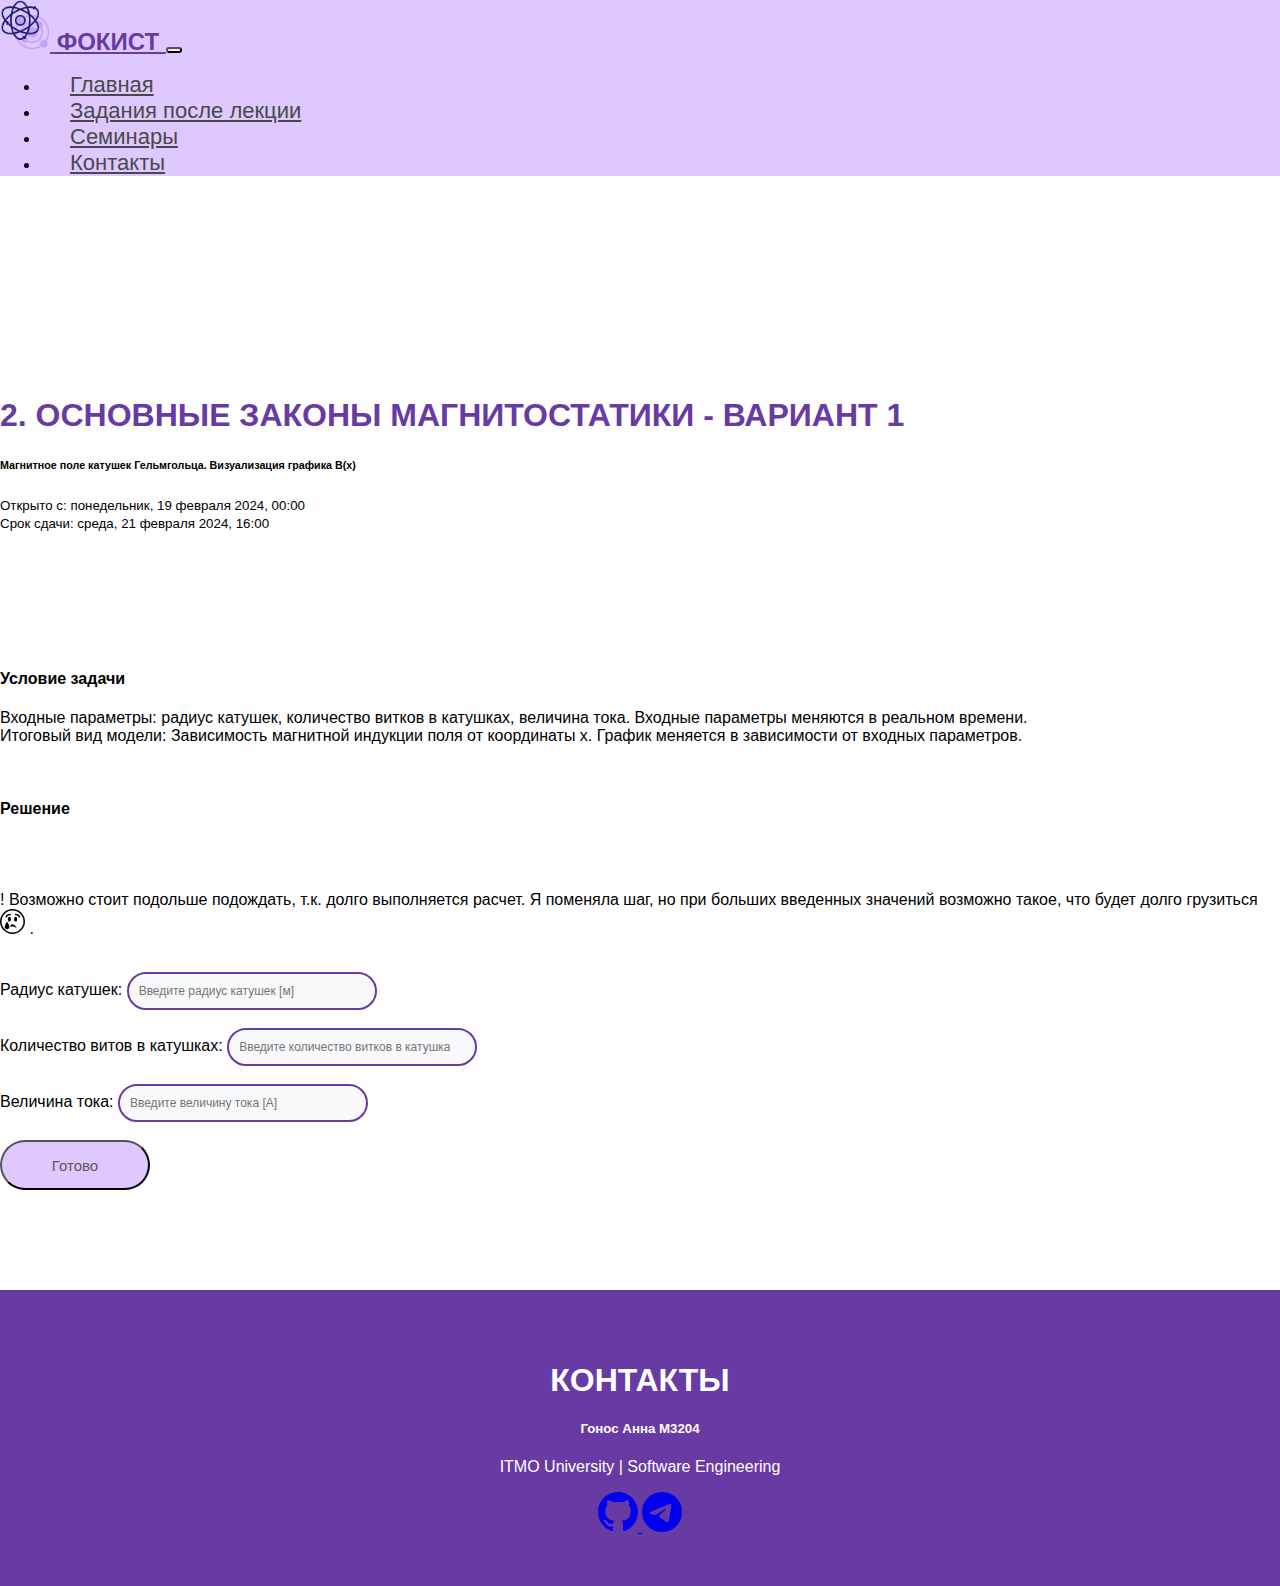
<file: Tasks/Task2/Task2HTML.html>
<!doctype html>
<html lang="ru">
<head>
    <meta charset="utf-8">
    <title>Physics Course</title>
    <script src="../../library/plotly.min.js" ></script>
    <!-- CSS only -->
    <link rel="stylesheet" href="https://stackpath.bootstrapcdn.com/bootstrap/5.0.0-alpha1/css/bootstrap.min.css" integrity="sha384-r4NyP46KrjDleawBgD5tp8Y7UzmLA05oM1iAEQ17CSuDqnUK2+k9luXQOfXJCJ4I" crossorigin="anonymous">
    <link rel="stylesheet" href="../../styles.css">
    <link rel="icon" href="../../images/atom_3767686.png">
    <!-- JavaScript and dependencies -->
    <script src="https://cdn.jsdelivr.net/npm/popper.js@1.16.0/dist/umd/popper.min.js" integrity="sha384-Q6E9RHvbIyZFJoft+2mJbHaEWldlvI9IOYy5n3zV9zzTtmI3UksdQRVvoxMfooAo" crossorigin="anonymous"></script>
    <script src="https://stackpath.bootstrapcdn.com/bootstrap/5.0.0-alpha1/js/bootstrap.min.js" integrity="sha384-oesi62hOLfzrys4LxRF63OJCXdXDipiYWBnvTl9Y9/TRlw5xlKIEHpNyvvDShgf/" crossorigin="anonymous"></script>
</head>
<body>

<!-- Navbar -->
<nav class="py-3 navbar navbar-expand-lg fixed-top auto-hiding-navbar">
    <div class="container">
        <a class="navbar-brand" href="#hero">
            <img class="logo" src="../../images/atom_3767686.png" /> ФОКиСТ
        </a>
        <button class="navbar-toggler" type="button" data-toggle="collapse" data-target="#navbarSupportedContent" aria-controls="navbarSupportedContent" aria-expanded="false" aria-label="Toggle navigation">
            <span class="navbar-toggler-icon"></span>
        </button>

        <div class="collapse navbar-collapse" id="navbarSupportedContent">
            <ul class="navbar-nav ml-auto">
                <li class="nav-item"><a class="nav-link active" href="../../index.html">Главная</a></li>
                <li class="nav-item"><a class="nav-link" href="../../index.html#projects">Задания после лекции</a></li>
                <li class="nav-item"><a class="nav-link" href="#">Семинары</a></li>
                <li class="nav-item"><a class="nav-link" href="#contact">Контакты</a></li>
            </ul>
        </div>
    </div>
</nav>
<!-- End Navbar -->



<!-- Hero section -->
<section id="hero1" style="margin-top: 150px;">
    <div class="container">
        <div class="row">
            <div class="col">
                <h1>2. Основные законы магнитостатики - Вариант 1</h1>
                <h6>Магнитное поле катушек Гельмгольца. Визуализация графика B(x)</h6>

                <p class="card-text"><small class="text-muted">Открыто с: понедельник, 19 февраля 2024, 00:00<br>Срок сдачи: среда, 21 февраля 2024, 16:00</small></p>
            </div>
        </div>
    </div>
</section>
<!-- End Hero section -->

<!-- задание после лекции №1 section -->
<section id="projects2">
    <div class="container">
        <h4>Условие задачи</h4>
        <p><strong>Входные параметры:</strong>  радиус катушек, количество витков в катушках, величина
            тока. Входные параметры меняются в реальном времени. <br>
            <strong>Итоговый вид модели:</strong> Зависимость магнитной индукции поля от координаты x.
            График меняется в зависимости от входных параметров.
        </p>
    </div> <br>

    <div class="container">
        <h4>Решение</h4><br><br>
        <p>! Возможно стоит подольше подождать, т.к. долго выполняется расчет. Я поменяла шаг, но при больших введенных значений возможно такое, что будет долго грузиться <svg xmlns="http://www.w3.org/2000/svg" width="25" height="25" fill="currentColor" class="bi bi-emoji-tear" viewBox="0 0 16 16">
            <path d="M8 15A7 7 0 1 1 8 1a7 7 0 0 1 0 14m0 1A8 8 0 1 0 8 0a8 8 0 0 0 0 16"/>
            <path d="M6.831 11.43A3.1 3.1 0 0 1 8 11.196c.916 0 1.607.408 2.25.826.212.138.424-.069.282-.277-.564-.83-1.558-2.049-2.532-2.049-.53 0-1.066.361-1.536.824q.126.27.232.535.069.174.135.373ZM6 11.333C6 12.253 5.328 13 4.5 13S3 12.254 3 11.333c0-.706.882-2.29 1.294-2.99a.238.238 0 0 1 .412 0c.412.7 1.294 2.284 1.294 2.99M7 6.5C7 7.328 6.552 8 6 8s-1-.672-1-1.5S5.448 5 6 5s1 .672 1 1.5m4 0c0 .828-.448 1.5-1 1.5s-1-.672-1-1.5S9.448 5 10 5s1 .672 1 1.5m-1.5-3A.5.5 0 0 1 10 3c1.162 0 2.35.584 2.947 1.776a.5.5 0 1 1-.894.448C11.649 4.416 10.838 4 10 4a.5.5 0 0 1-.5-.5M7 3.5a.5.5 0 0 0-.5-.5c-1.162 0-2.35.584-2.947 1.776a.5.5 0 1 0 .894.448C4.851 4.416 5.662 4 6.5 4a.5.5 0 0 0 .5-.5"/>
        </svg> . </p><br>
        <form id = "main-form" onsubmit="return MyFunction(this)" method ="post">
            <!--Входные параметры: радиус катушек, количество витков в катушках, величина тока.-->

            <label>Радиус катушек:</label>
            <input type="number" id="RadiusCoils" placeholder="Введите радиус катушек [м]" style="color: #343a40;">
            <br><br>

            <label>Количество витов в катушках:</label>
            <input type="number" id="NumberTurns" placeholder="Введите количество витков в катушках" style="color: #343a40;">
            <br><br>

            <label>Величина тока:</label>
            <input type="number" id="CurrentValue" placeholder="Введите величину тока [А]" style="color: #343a40;">
            <br><br>

            <input type="submit" name="submit" value="Готово">
        </form>


        <div id="myDiv"></div>
        <script src="Task2JS.js"></script>

    </div>
</section>
<!-- задание после лекции №1 section end -->




<!-- Contact section -->
<section id="contact" style="margin-top: 50px;">
    <div class="container">
        <div class="row align-items-center">
            <div class="col">
                <h1>Контакты</h1>
                <h5>Гонос Анна M3204</h5>
                <p>ITMO University  |  Software Engineering</p>

            </div>
        </div>
    </div>
    <a href="https://github.com/AnnaGonos/IS-PhysicsModeling-4sem" target="_blank" class="mr-3">
        <svg xmlns="http://www.w3.org/2000/svg" width="40" height="40" fill="currentColor" class="bi bi-github text-white" viewBox="0 0 16 16" >
            <path d="M8 0C3.58 0 0 3.58 0 8c0 3.54 2.29 6.53 5.47 7.59.4.07.55-.17.55-.38 0-.19-.01-.82-.01-1.49-2.01.37-2.53-.49-2.69-.94-.09-.23-.48-.94-.82-1.13-.28-.15-.68-.52-.01-.53.63-.01 1.08.58 1.23.82.72 1.21 1.87.87 2.33.66.07-.52.28-.87.51-1.07-1.78-.2-3.64-.89-3.64-3.95 0-.87.31-1.59.82-2.15-.08-.2-.36-1.02.08-2.12 0 0 .67-.21 2.2.82.64-.18 1.32-.27 2-.27s1.36.09 2 .27c1.53-1.04 2.2-.82 2.2-.82.44 1.1.16 1.92.08 2.12.51.56.82 1.27.82 2.15 0 3.07-1.87 3.75-3.65 3.95.29.25.54.73.54 1.48 0 1.07-.01 1.93-.01 2.2 0 .21.15.46.55.38A8.01 8.01 0 0 0 16 8c0-4.42-3.58-8-8-8"/>
        </svg>
    </a>

    <a href="https://t.me/gonosanna" target="_blank" class="mr-3">
        <svg xmlns="http://www.w3.org/2000/svg" width="40" height="40" fill="currentColor" class="bi bi-telegram text-white" viewBox="0 0 16 16">
            <path d="M16 8A8 8 0 1 1 0 8a8 8 0 0 1 16 0M8.287 5.906q-1.168.486-4.666 2.01-.567.225-.595.442c-.03.243.275.339.69.47l.175.055c.408.133.958.288 1.243.294q.39.01.868-.32 3.269-2.206 3.374-2.23c.05-.012.12-.026.166.016s.042.12.037.141c-.03.129-1.227 1.241-1.846 1.817-.193.18-.33.307-.358.336a8 8 0 0 1-.188.186c-.38.366-.664.64.015 1.088.327.216.589.393.85.571.284.194.568.387.936.629q.14.092.27.187c.331.236.63.448.997.414.214-.02.435-.22.547-.82.265-1.417.786-4.486.906-5.751a1.4 1.4 0 0 0-.013-.315.34.34 0 0 0-.114-.217.53.53 0 0 0-.31-.093c-.3.005-.763.166-2.984 1.09"/>
        </svg>
    </a>

</section>
<!-- End Contact section -->


</body>
</html>
</file>
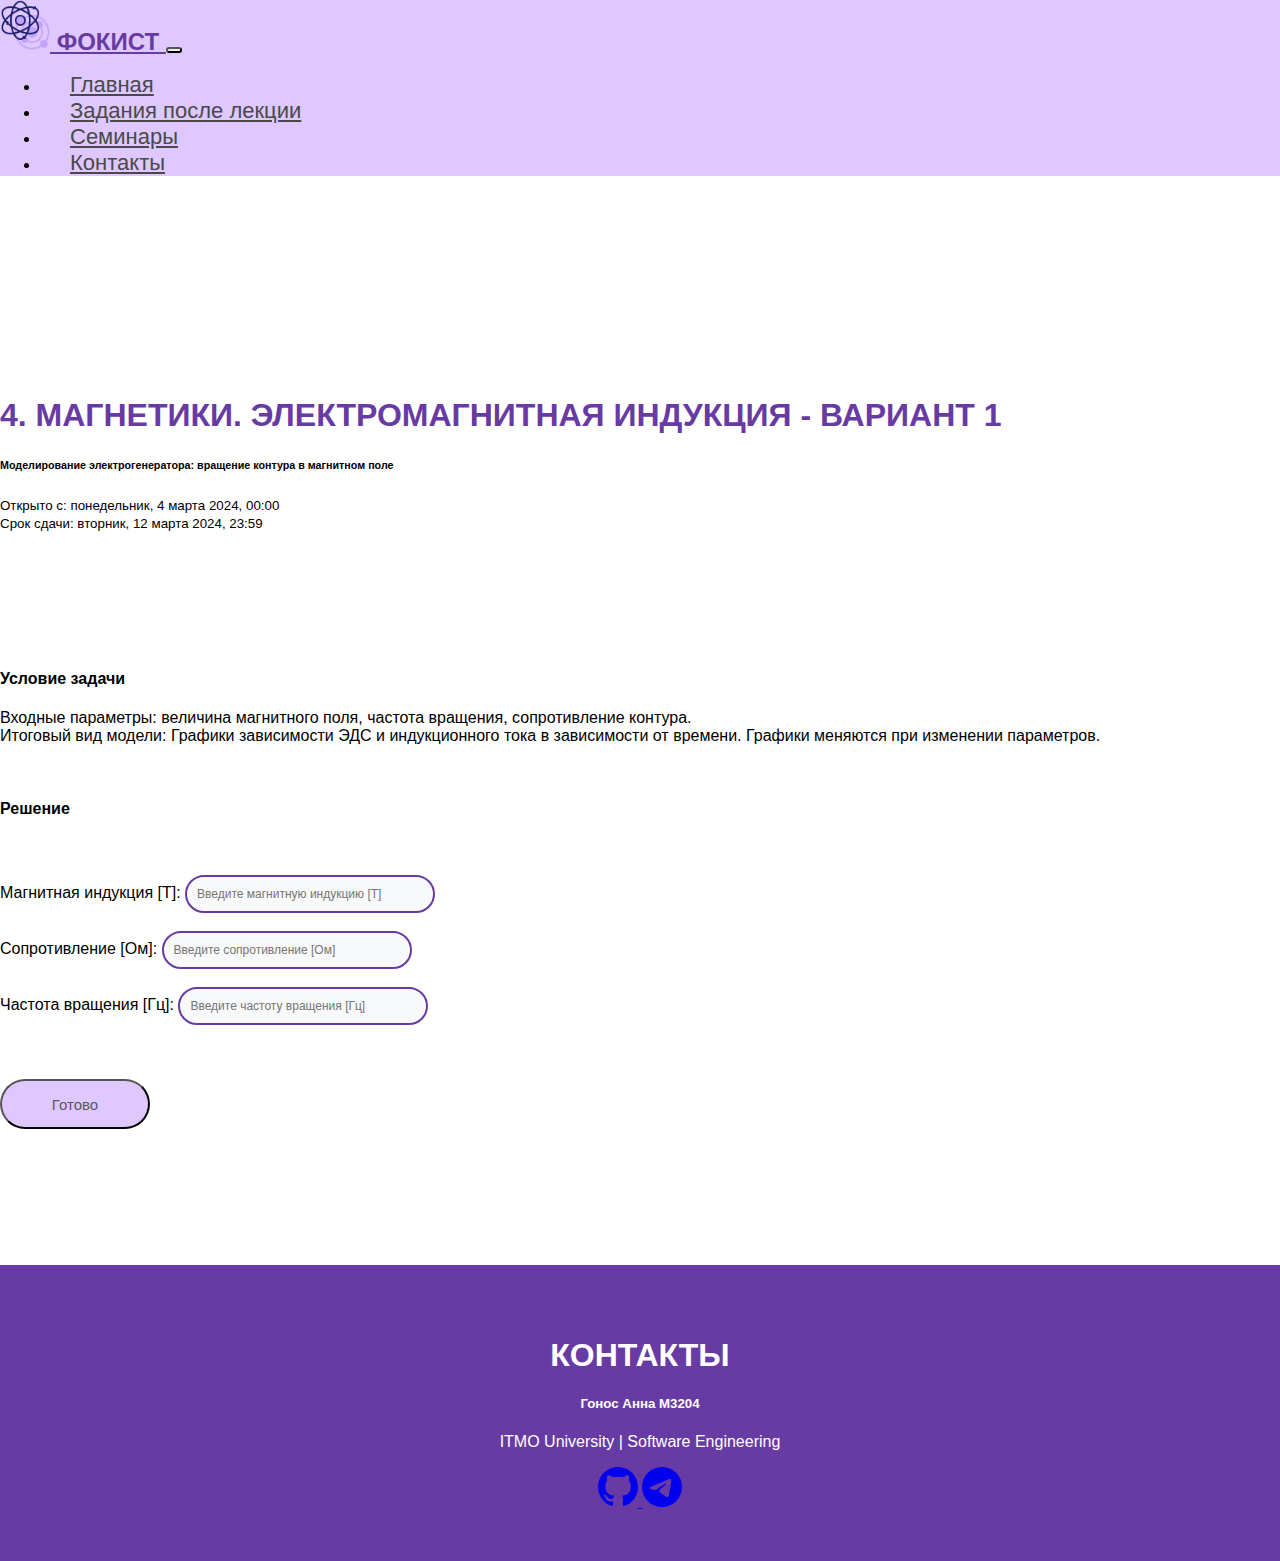
<file: Tasks/Task4/Task4HTML.html>
<!doctype html>
<html lang="ru">
<head>
    <meta charset="utf-8">
    <title>Physics Course</title>
    <script src="../../library/plotly.min.js" ></script>
    <!-- CSS only -->
    <link rel="stylesheet" href="https://stackpath.bootstrapcdn.com/bootstrap/5.0.0-alpha1/css/bootstrap.min.css" integrity="sha384-r4NyP46KrjDleawBgD5tp8Y7UzmLA05oM1iAEQ17CSuDqnUK2+k9luXQOfXJCJ4I" crossorigin="anonymous">
    <link rel="stylesheet" href="../../styles.css">
    <link rel="icon" href="../../images/atom_3767686.png">
    <!-- JavaScript and dependencies -->
    <script src="https://cdn.jsdelivr.net/npm/popper.js@1.16.0/dist/umd/popper.min.js" integrity="sha384-Q6E9RHvbIyZFJoft+2mJbHaEWldlvI9IOYy5n3zV9zzTtmI3UksdQRVvoxMfooAo" crossorigin="anonymous"></script>
    <script src="https://stackpath.bootstrapcdn.com/bootstrap/5.0.0-alpha1/js/bootstrap.min.js" integrity="sha384-oesi62hOLfzrys4LxRF63OJCXdXDipiYWBnvTl9Y9/TRlw5xlKIEHpNyvvDShgf/" crossorigin="anonymous"></script>
</head>
<body>


<!-- Navbar -->
<nav class="py-3 navbar navbar-expand-lg fixed-top auto-hiding-navbar">
    <div class="container">
        <a class="navbar-brand" href="../../index.html">
            <img class="logo" src="../../images/atom_3767686.png" href="../../index.html" /> ФОКиСТ
        </a>
        <button class="navbar-toggler" type="button" data-toggle="collapse" data-target="#navbarSupportedContent" aria-controls="navbarSupportedContent" aria-expanded="false" aria-label="Toggle navigation">
            <span class="navbar-toggler-icon"></span>
        </button>

        <div class="collapse navbar-collapse" id="navbarSupportedContent">
            <ul class="navbar-nav ml-auto">
                <li class="nav-item"><a class="nav-link active" href="../../index.html">Главная</a></li>
                <li class="nav-item"><a class="nav-link" href="../../index.html#projects">Задания после лекции</a></li>
                <li class="nav-item"><a class="nav-link" href="#">Семинары</a></li>
                <li class="nav-item"><a class="nav-link" href="#contact">Контакты</a></li>
            </ul>
        </div>
    </div>
</nav>
<!-- End Navbar -->



<!-- Hero section -->
<section id="hero1" style="margin-top: 150px;">
    <div class="container">
        <div class="row">
            <div class="col">
                <h1>4. Магнетики. Электромагнитная индукция - Вариант 1 </h1>
                <h6>Моделирование электрогенератора: вращение контура в магнитном поле</h6>

                <p class="card-text"><small class="text-muted">Открыто с: понедельник, 4 марта 2024, 00:00<br>Срок сдачи: вторник, 12 марта 2024, 23:59</small></p>
            </div>
        </div>
    </div>
</section>
<!-- End Hero section -->

<!-- задание после лекции №1 section -->
<section id="projects2">
    <div class="container">
        <h4>Условие задачи</h4>
        <p><strong>Входные параметры:</strong>  величина магнитного поля, частота вращения, сопротивление контура. <br>
            <strong>Итоговый вид модели:</strong> Графики зависимости ЭДС и индукционного тока в зависимости от времени. Графики меняются при изменении параметров.
        </p>
    </div> <br>

    <div class="container">
        <h4>Решение</h4><br><br>

        <form id = "main-form" onsubmit="return MyFunction(this)" method ="post">

            <label for="magneticInduction">Магнитная индукция [T]:</label>
            <input type="number" id="magneticInduction" placeholder="Введите магнитную индукцию [T]" style="color: #343a40;">
            <em id="rangeValLabel1" style="font-style: normal;"></em>
            <br><br>

            <label for="resistance">Сопротивление [Ом]:</label>
            <input type="number" id="resistance" placeholder="Введите сопротивление [Ом]" style="color: #343a40;">
            <em id="rangeValLabel2" style="font-style: normal;"></em>
            <br><br>

            <label for="rotationFrequency">Частота вращения [Гц]:</label>
            <input type="number" id="rotationFrequency" placeholder="Введите частоту вращения [Гц]" style="color: #343a40;">
            <em id="rangeValLabel3" style="font-style: normal;"></em>
            <br><br>
            <br><br>


            <input type="submit" name="submit" value="Готово">
        </form>
        <div id="Graph1"></div>
        <br><br>
        <div id="Graph2"></div>

        <script src="Task4JS.js"></script>

    </div>
</section>
<!-- задание после лекции №1 section end -->




<!-- Contact section -->
<section id="contact" style="margin-top: 50px;">
    <div class="container">
        <div class="row align-items-center">
            <div class="col">
                <h1>Контакты</h1>
                <h5>Гонос Анна M3204</h5>
                <p>ITMO University  |  Software Engineering</p>

            </div>
        </div>
    </div>
    <a href="https://github.com/AnnaGonos/IS-PhysicsModeling-4sem" target="_blank" class="mr-3">
        <svg xmlns="http://www.w3.org/2000/svg" width="40" height="40" fill="currentColor" class="bi bi-github text-white" viewBox="0 0 16 16" >
            <path d="M8 0C3.58 0 0 3.58 0 8c0 3.54 2.29 6.53 5.47 7.59.4.07.55-.17.55-.38 0-.19-.01-.82-.01-1.49-2.01.37-2.53-.49-2.69-.94-.09-.23-.48-.94-.82-1.13-.28-.15-.68-.52-.01-.53.63-.01 1.08.58 1.23.82.72 1.21 1.87.87 2.33.66.07-.52.28-.87.51-1.07-1.78-.2-3.64-.89-3.64-3.95 0-.87.31-1.59.82-2.15-.08-.2-.36-1.02.08-2.12 0 0 .67-.21 2.2.82.64-.18 1.32-.27 2-.27s1.36.09 2 .27c1.53-1.04 2.2-.82 2.2-.82.44 1.1.16 1.92.08 2.12.51.56.82 1.27.82 2.15 0 3.07-1.87 3.75-3.65 3.95.29.25.54.73.54 1.48 0 1.07-.01 1.93-.01 2.2 0 .21.15.46.55.38A8.01 8.01 0 0 0 16 8c0-4.42-3.58-8-8-8"/>
        </svg>
    </a>

    <a href="https://t.me/gonosanna" target="_blank" class="mr-3">
        <svg xmlns="http://www.w3.org/2000/svg" width="40" height="40" fill="currentColor" class="bi bi-telegram text-white" viewBox="0 0 16 16">
            <path d="M16 8A8 8 0 1 1 0 8a8 8 0 0 1 16 0M8.287 5.906q-1.168.486-4.666 2.01-.567.225-.595.442c-.03.243.275.339.69.47l.175.055c.408.133.958.288 1.243.294q.39.01.868-.32 3.269-2.206 3.374-2.23c.05-.012.12-.026.166.016s.042.12.037.141c-.03.129-1.227 1.241-1.846 1.817-.193.18-.33.307-.358.336a8 8 0 0 1-.188.186c-.38.366-.664.64.015 1.088.327.216.589.393.85.571.284.194.568.387.936.629q.14.092.27.187c.331.236.63.448.997.414.214-.02.435-.22.547-.82.265-1.417.786-4.486.906-5.751a1.4 1.4 0 0 0-.013-.315.34.34 0 0 0-.114-.217.53.53 0 0 0-.31-.093c-.3.005-.763.166-2.984 1.09"/>
        </svg>
    </a>

</section>
<!-- End Contact section -->


</body>
</html>
</file>
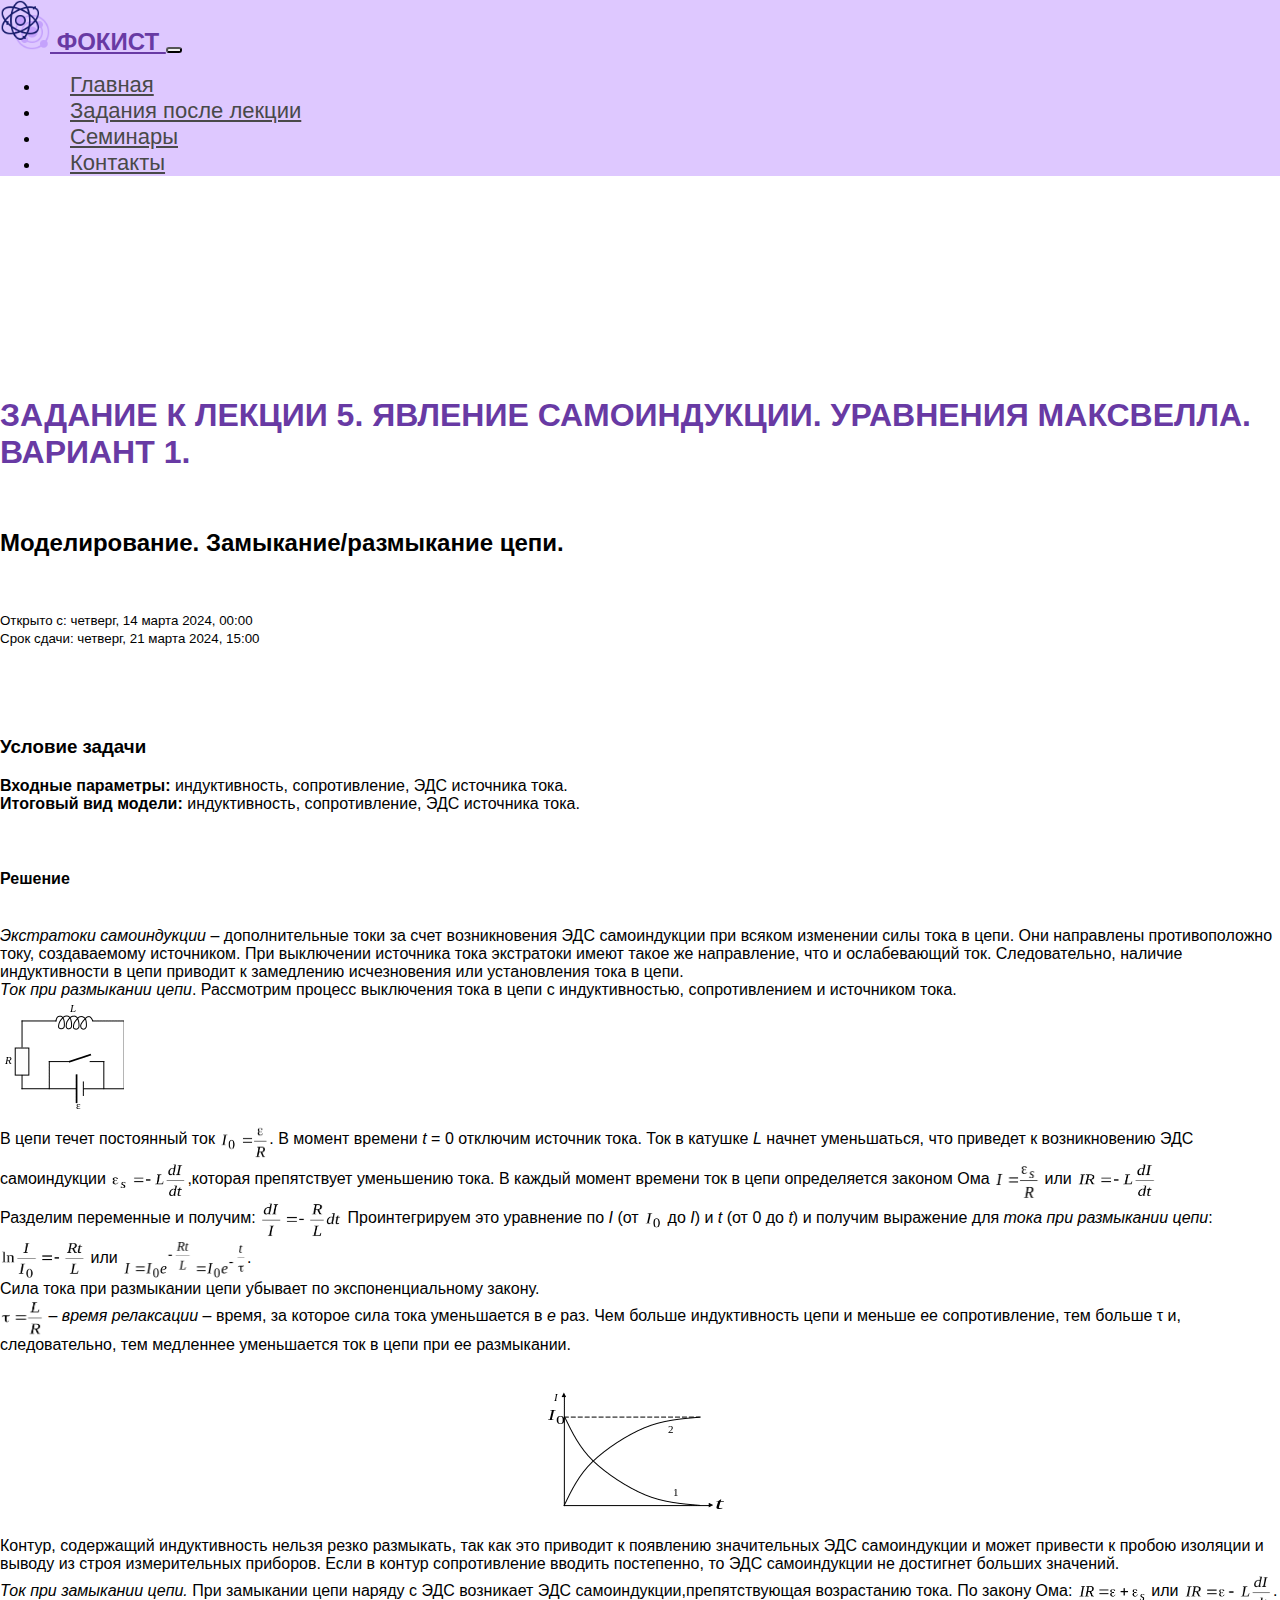
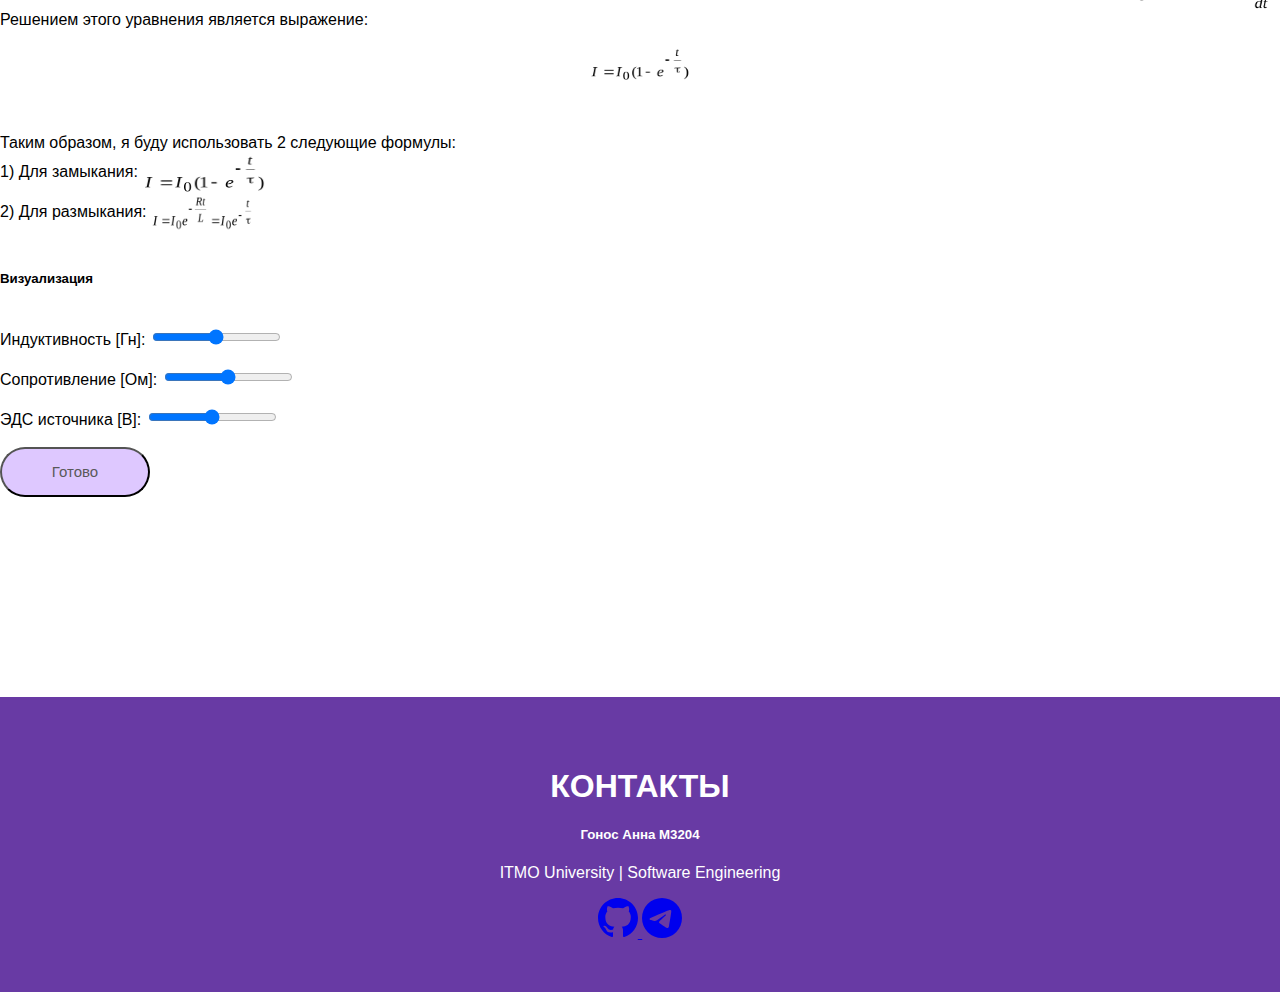
<file: Tasks/Task5/Task5HTML.html>
<!doctype html>
<html lang="ru">
<head>
    <meta charset="utf-8">
    <title>Physics Course</title>
    <script src="../../library/plotly.min.js" ></script>
    <!-- CSS only -->
    <link rel="stylesheet" href="https://stackpath.bootstrapcdn.com/bootstrap/5.0.0-alpha1/css/bootstrap.min.css" integrity="sha384-r4NyP46KrjDleawBgD5tp8Y7UzmLA05oM1iAEQ17CSuDqnUK2+k9luXQOfXJCJ4I" crossorigin="anonymous">
    <link rel="stylesheet" href="../../styles.css">
    <link rel="icon" href="../../images/atom_3767686.png">
    <!-- JavaScript and dependencies -->
    <script src="https://cdn.jsdelivr.net/npm/popper.js@1.16.0/dist/umd/popper.min.js" integrity="sha384-Q6E9RHvbIyZFJoft+2mJbHaEWldlvI9IOYy5n3zV9zzTtmI3UksdQRVvoxMfooAo" crossorigin="anonymous"></script>
    <script src="https://stackpath.bootstrapcdn.com/bootstrap/5.0.0-alpha1/js/bootstrap.min.js" integrity="sha384-oesi62hOLfzrys4LxRF63OJCXdXDipiYWBnvTl9Y9/TRlw5xlKIEHpNyvvDShgf/" crossorigin="anonymous"></script>
</head>
<body>


<!-- Navbar -->
<nav class="py-3 navbar navbar-expand-lg fixed-top auto-hiding-navbar">
    <div class="container">
        <a class="navbar-brand" href="../../index.html">
            <img class="logo" src="../../images/atom_3767686.png" href="../../index.html" /> ФОКиСТ
        </a>
        <button class="navbar-toggler" type="button" data-toggle="collapse" data-target="#navbarSupportedContent" aria-controls="navbarSupportedContent" aria-expanded="false" aria-label="Toggle navigation">
            <span class="navbar-toggler-icon"></span>
        </button>

        <div class="collapse navbar-collapse" id="navbarSupportedContent">
            <ul class="navbar-nav ml-auto">
                <li class="nav-item"><a class="nav-link active" href="../../index.html">Главная</a></li>
                <li class="nav-item"><a class="nav-link" href="../../index.html#projects">Задания после лекции</a></li>
                <li class="nav-item"><a class="nav-link" href="#">Семинары</a></li>
                <li class="nav-item"><a class="nav-link" href="#contact">Контакты</a></li>
            </ul>
        </div>
    </div>
</nav>
<!-- End Navbar -->



<!-- Hero section -->
<section id="hero1" style="margin-top: 150px;">
    <div class="container">
        <div class="row">
            <div class="col">
                <h1>Задание к лекции 5. Явление самоиндукции. Уравнения Максвелла. Вариант 1.</h1>
                <br>
                <h2>Моделирование. Замыкание/размыкание цепи.</h2> <br>

                <p class="card-text"><small class="text-muted">Открыто с: четверг, 14 марта 2024, 00:00<br>Срок сдачи: четверг, 21 марта 2024, 15:00</small></p>
            </div>
        </div>
    </div>
    <br> <br><br>
    <div class="container">
        <h3>Условие задачи</h3>
        <strong>Входные параметры:</strong>  индуктивность, сопротивление, ЭДС источника тока.  <br>
        <strong>Итоговый вид модели:</strong> индуктивность, сопротивление, ЭДС источника тока.

    </div> <br> <br>
    <div class="container">
        <h4>Решение</h4><br>
        <i>Экстратоки самоиндукции</i> – дополнительные токи за счет возникновения ЭДС самоиндукции при всяком изменении силы тока в цепи. Они направлены противоположно току, создаваемому источником. При выключении источника тока экстратоки имеют такое же направление, что и ослабевающий ток. Следовательно, наличие индуктивности в цепи приводит к замедлению исчезновения или установления тока в цепи.
        <br><i>Ток при размыкании цепи</i>. Рассмотрим процесс выключения тока в цепи с индуктивностью, сопротивлением и источником тока.

        <br> <img src="../../images/htmlconvd-XhdqwB_html_d637d523a0d0a760.gif"><br>


        В цепи течет постоянный ток <img src="../../images/5.1.gif" name="Object148" align="absmiddle" width="50" height="38">.
        В момент времени <i>t</i> = 0 отключим источник тока. Ток  в катушке <i>L</i> начнет уменьшаться, что приведет к  возникновению ЭДС самоиндукции <img src="../../images/5.2.gif" name="Object149" align="absmiddle" width="77" height="38">,которая препятствует уменьшению тока. В каждый момент времени ток в цепи определяется законом Ома
        <img src="../../images/5.3.gif" name="Object150" align="absmiddle" width="46" height="41">
        или <img src="../../images/5.4.gif" name="Object151" align="absmiddle" width="81" height="38">

        <br> Разделим переменные и получим:

            <img src="../../images/5.5.gif" name="Object152" align="absmiddle" width="83" height="38">

            Проинтегрируем это уравнение по <i>I</i> (от
            <img src="../../images/5.51.gif" name="Object153" align="absmiddle" width="20" height="21"> до <i>I</i>)
            и <i>t</i> (от 0 до <i>t</i>) и получим выражение для <i>тока при размыкании цепи</i>:

        <img src="../../images/5.6.gif" name="Object154" align="absmiddle" width="86" height="41"> или <img src="../../images/5.7.gif" name="Object155" align="absmiddle" width="125" height="42">.

        <br> Сила тока при размыкании цепи убывает по экспоненциальному закону.<br>
        <img src="../../images/5.8.gif" name="Object156" align="absmiddle" width="44" height="38"> – <i>время релаксации</i> – время, за которое сила тока уменьшается в <i>e</i> раз.<b> </b>Чем больше индуктивность цепи и меньше ее сопротивление, тем больше τ и, следовательно, тем медленнее уменьшается ток в цепи при ее размыкании. <br><br>
        <p align="center">
            <img src="../../images/5.9.gif">
        </p>
        Контур, содержащий индуктивность нельзя резко размыкать, так как это приводит к появлению значительных ЭДС самоиндукции  и может привести  к пробою изоляции и выводу из строя измерительных приборов. Если в контур сопротивление вводить постепенно, то ЭДС самоиндукции не достигнет больших значений.
<br>
        <i>Ток при замыкании цепи. </i>При замыкании цепи наряду с ЭДС возникает ЭДС самоиндукции,препятствующая возрастанию тока. По закону Ома:

            <img src="../../images/5.10.gif" name="Object158" align="absmiddle" width="70" height="21">
            или <img src="../../images/5.11.gif" name="Object159" align="absmiddle" width="90" height="38">.<br>


            Решением этого уравнения является выражение:
        <p align="center">
            <img src="../../images/5.12.gif" name="Object160" align="absmiddle" width="102" height="37">
            </p>

<br><br>
        Таким образом, я буду использовать 2 следующие формулы: <br>
        1) Для замыкания: <img src="../../images/5.12.gif" name="Object155" align="absmiddle" width="125" height="42"> <br>
        2) Для размыкания: <img src="../../images/5.7.gif" name="Object160" align="absmiddle" width="102" height="37"> <br>


        <br>
        <h5>Визуализация</h5> <br>

        <form id = "main-form" onsubmit="return MyFunction(this)" method ="post">
            <!--Входные параметры: радиус катушек, количество витков в катушках, величина тока.-->
            <label>Индуктивность [Гн]:</label>
            <input type="range" min="0" max="100" oninput="document.getElementById('rangeValLabel3').innerHTML = this.value;" step="0.1" id="L">
            <em id="rangeValLabel3" style="font-style: normal;"></em>
            <br><br>

            <label>Сопротивление [Ом]:</label>
            <input type="range" min="0" max="1000" oninput="document.getElementById('rangeValLabel2').innerHTML = this.value;" step="1" id="R">
            <em id="rangeValLabel2" style="font-style: normal;"></em>
            <br><br>

            <label>ЭДС источника [В]:</label>
            <input  type="range" min="0" max="100" oninput="document.getElementById('rangeValLabel1').innerHTML = this.value;" step="0.1" id="E">
            <em id="rangeValLabel1" style="font-style: normal;"></em>
            <br><br>




            <input type="submit" name="submit" value="Готово">
        </form>


        <div id="myDiv_1"></div>
        <div id="myDiv_2"></div>
        <script src="Task5JS.js"></script>

    </div>
</section>
<!-- End Hero section -->

<!-- задание после лекции №1 section -->
<section id="projects2">

</section>
<!-- задание после лекции №1 section end -->




<!-- Contact section -->
<section id="contact" style="margin-top: 50px;">
    <div class="container">
        <div class="row align-items-center">
            <div class="col">
                <h1>Контакты</h1>
                <h5>Гонос Анна M3204</h5>
                <p>ITMO University  |  Software Engineering</p>

            </div>
        </div>
    </div>
    <a href="https://github.com/AnnaGonos/IS-PhysicsModeling-4sem" target="_blank" class="mr-3">
        <svg xmlns="http://www.w3.org/2000/svg" width="40" height="40" fill="currentColor" class="bi bi-github text-white" viewBox="0 0 16 16" >
            <path d="M8 0C3.58 0 0 3.58 0 8c0 3.54 2.29 6.53 5.47 7.59.4.07.55-.17.55-.38 0-.19-.01-.82-.01-1.49-2.01.37-2.53-.49-2.69-.94-.09-.23-.48-.94-.82-1.13-.28-.15-.68-.52-.01-.53.63-.01 1.08.58 1.23.82.72 1.21 1.87.87 2.33.66.07-.52.28-.87.51-1.07-1.78-.2-3.64-.89-3.64-3.95 0-.87.31-1.59.82-2.15-.08-.2-.36-1.02.08-2.12 0 0 .67-.21 2.2.82.64-.18 1.32-.27 2-.27s1.36.09 2 .27c1.53-1.04 2.2-.82 2.2-.82.44 1.1.16 1.92.08 2.12.51.56.82 1.27.82 2.15 0 3.07-1.87 3.75-3.65 3.95.29.25.54.73.54 1.48 0 1.07-.01 1.93-.01 2.2 0 .21.15.46.55.38A8.01 8.01 0 0 0 16 8c0-4.42-3.58-8-8-8"/>
        </svg>
    </a>

    <a href="https://t.me/gonosanna" target="_blank" class="mr-3">
        <svg xmlns="http://www.w3.org/2000/svg" width="40" height="40" fill="currentColor" class="bi bi-telegram text-white" viewBox="0 0 16 16">
            <path d="M16 8A8 8 0 1 1 0 8a8 8 0 0 1 16 0M8.287 5.906q-1.168.486-4.666 2.01-.567.225-.595.442c-.03.243.275.339.69.47l.175.055c.408.133.958.288 1.243.294q.39.01.868-.32 3.269-2.206 3.374-2.23c.05-.012.12-.026.166.016s.042.12.037.141c-.03.129-1.227 1.241-1.846 1.817-.193.18-.33.307-.358.336a8 8 0 0 1-.188.186c-.38.366-.664.64.015 1.088.327.216.589.393.85.571.284.194.568.387.936.629q.14.092.27.187c.331.236.63.448.997.414.214-.02.435-.22.547-.82.265-1.417.786-4.486.906-5.751a1.4 1.4 0 0 0-.013-.315.34.34 0 0 0-.114-.217.53.53 0 0 0-.31-.093c-.3.005-.763.166-2.984 1.09"/>
        </svg>
    </a>

</section>
<!-- End Contact section -->


</body>
</html>
</file>
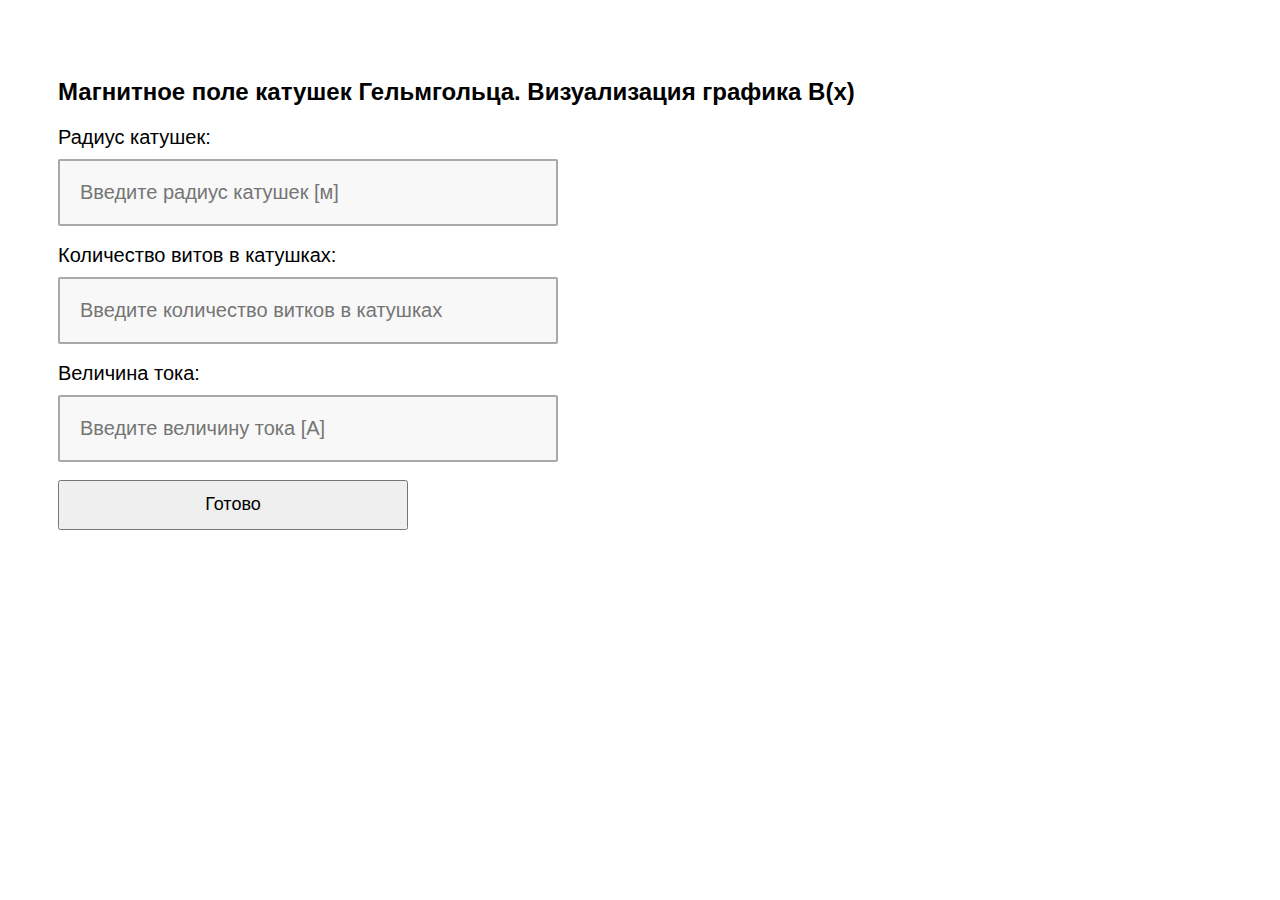
<file: TasksAfterLectures/02HelmholtzCoil/HelmholtzCoil.html>
<!DOCTYPE html>
<html lang="en" xmlns="http://www.w3.org/1999/html">
<head>
    <meta charset="UTF-8">
    <script src="../../library/plotly.min.js"></script>
    <style>
        body {
            font-family: Arial, sans-serif;
            padding: 50px;
        }
        label {
            display: block;
            margin-bottom: 10px;
            font-size: 20px;
        }
        input[type="number"] {
            width: 500px;
            padding: 20px;
            box-sizing: border-box;
            border-radius: 2px;
            border: 2px solid #a9a9a9;
            font-size: 20px;
            color: #343a40;
            background-color: #f8f8f8;
        }
        input[type="submit"] {
            width: 350px;
            height: 50px;
            font-size: 18px;
        }

    </style>
</head>

<body>
<h2>Магнитное поле катушек Гельмгольца. Визуализация графика B(x)</h2>

<form id = "main-form" onsubmit="return MyFunction(this)" method ="post">
    <!--Входные параметры: радиус катушек, количество витков в катушках, величина тока.-->

    <label>Радиус катушек:</label>
    <input type="number" id="RadiusCoils" placeholder="Введите радиус катушек [м]" style="color: #343a40;">
    <br><br>

    <label>Количество витов в катушках:</label>
    <input type="number" id="NumberTurns" placeholder="Введите количество витков в катушках" style="color: #343a40;">
    <br><br>

    <label>Величина тока:</label>
    <input type="number" id="CurrentValue" placeholder="Введите величину тока [А]" style="color: #343a40;">
    <br><br>

    <input type="submit" name="submit" value="Готово">
</form>


<div id="myDiv"></div>
<script src="HelmholtzCoil.js"></script>
</body>

</html>
</file>
<file: styles.css>
body {
    display: block;
    overflow-x: hidden;
}

body {
    margin: 0;
    font-family: -apple-system, BlinkMacSystemFont, 'Segoe UI', 'Roboto', 'Oxygen',
    'Ubuntu', 'Cantarell', 'Fira Sans', 'Droid Sans', 'Helvetica Neue',
    sans-serif;
    -webkit-font-smoothing: antialiased;
    -moz-osx-font-smoothing: grayscale;
}

code {
    font-family: source-code-pro, Menlo, Monaco, Consolas, 'Courier New',
    monospace;
}

nav {
    background-color: #dec8ff;
}
.navbar-brand img {
    max-height: 50px;
}

.navbar-brand {
    font-size: 24px;
    text-transform: uppercase;
    font-weight: 900;
    color: #683aa4;
}
nav ul li a {
    color: #494949;
    font-size: 22px;
    margin: auto 30px;
}
nav ul li a:hover {
    color: #683aa4;
}

section {
    padding-top: 50px;
    padding-bottom: 50px;
}
section h1 {
    text-transform: uppercase;
    font-weight: 900;
    color: #683aa4;
    text-align: left;
    margin-bottom: 20px;
}
section p {
    font-size: 16px;
    font-weight: 300;
}
button {
    max-width: 50%;
    border-radius: 50px !important;
}


#hero .col {
    justify-content: center;
    flex-direction: column;
    display: flex;
}
#hero .img-col {
    justify-content: flex-end;
    margin-top: 100px;
}
#hero img {
    max-width: 130% !important;
    width: 130%;
}
#hero .card {
    box-shadow: 11px 7px 16px #f9f9f9;
    border: 0;
    text-align: center;
}
#hero .icon {
    width: 50px;
    height: 50px;
    margin-bottom: 20px;
}

#projects .projects {
    margin-bottom: 50px;
}

#contact {
    text-align: center;
    background-color: #683aa4;
    color: white;
}



#contact h1 {
    text-align: center;
    color: white;
}

input[type="number"] {
    width: 250px;
    padding: 10px;
    box-sizing: border-box;
    border-radius: 50px !important;
    border: 2px solid #683aa4;
    font-size: 12px;
    color: #2a2a2a;
    background-color: #f8f9fa;

}

input[type="submit"] {
    width: 150px;
    height: 50px;
    max-width: 50%;
    border-radius: 50px !important;
    color: #595959;
    background-color: #dec8ff;
    font-size: 15px;
}

.container2 {
    column-count: 3;
}
</file>
